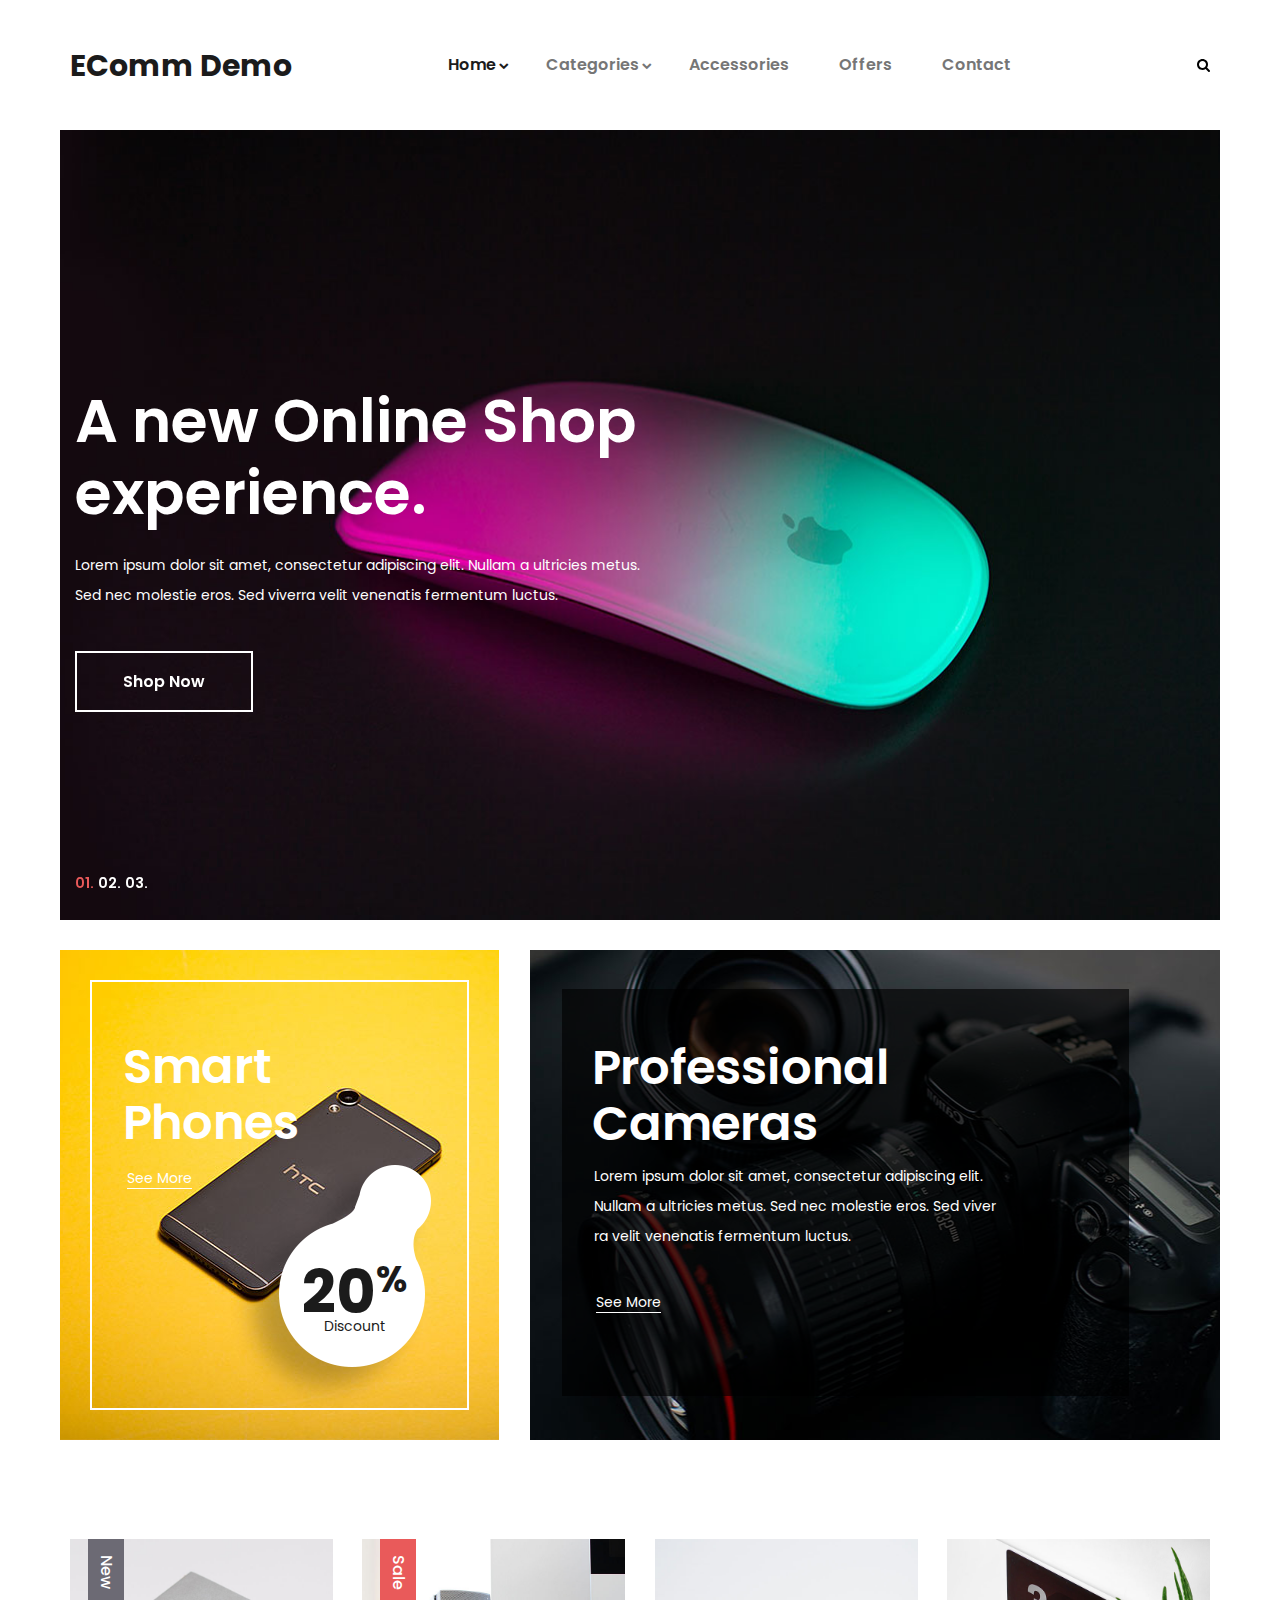
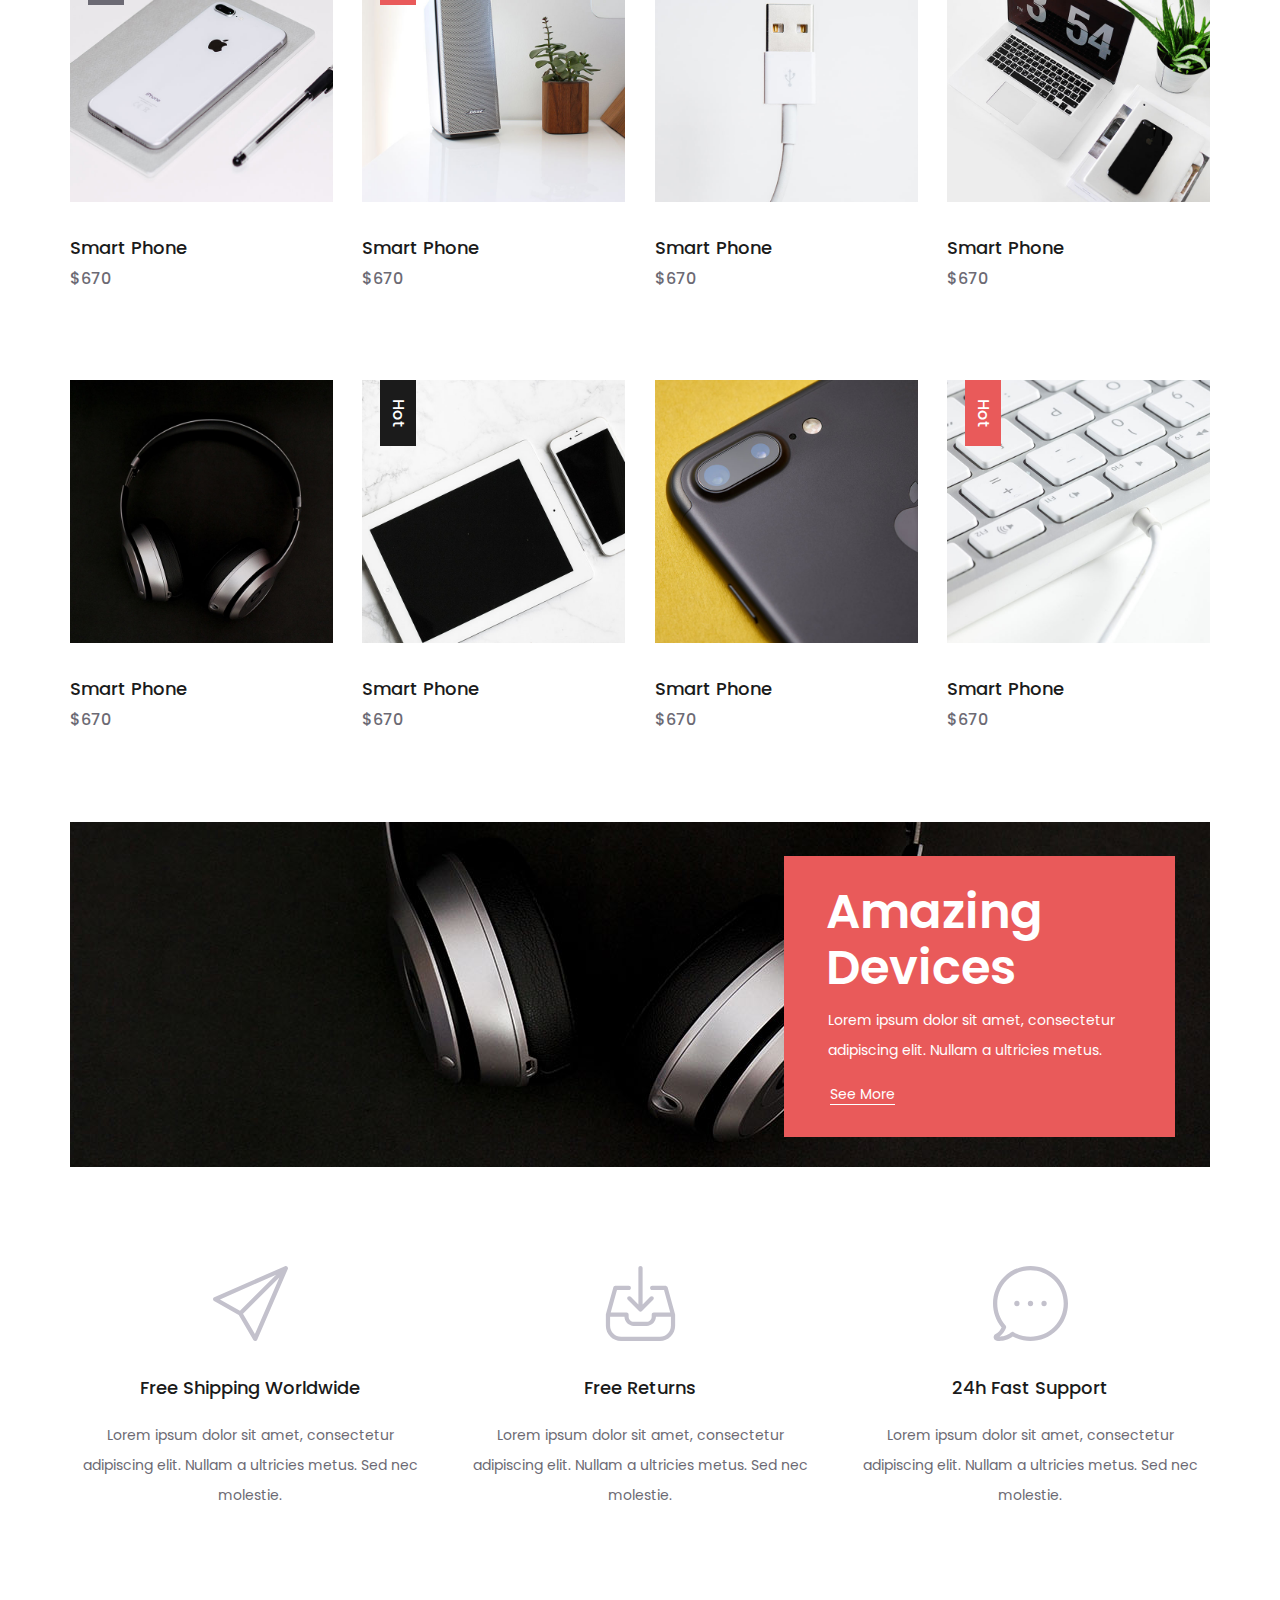
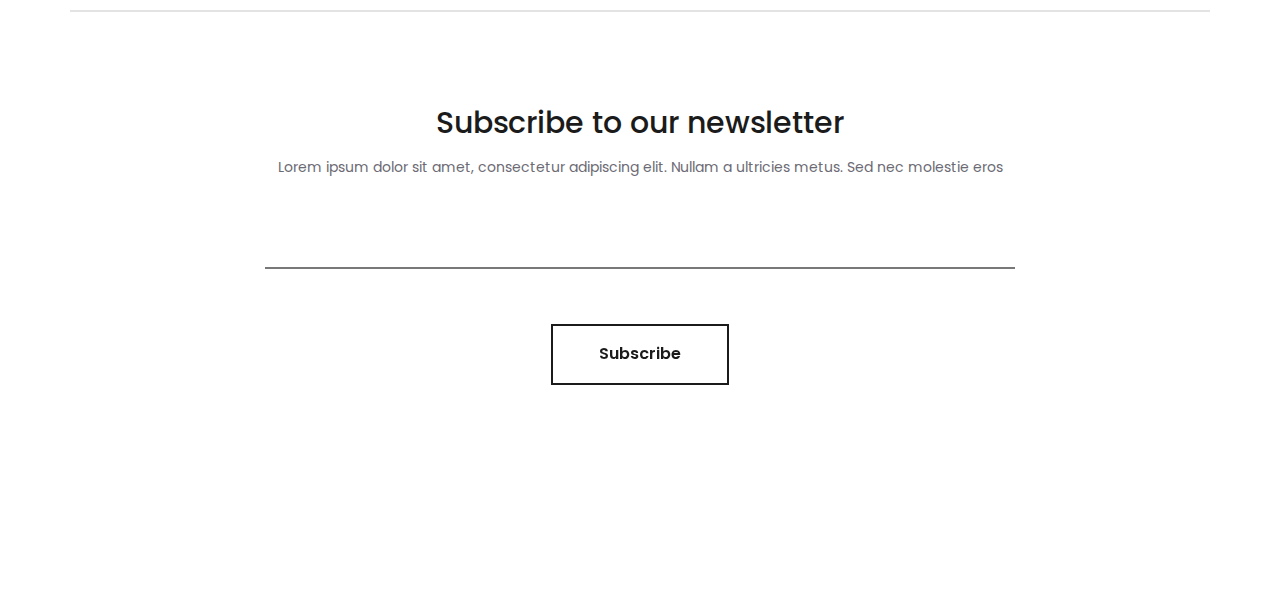
<file: index.html>
<!DOCTYPE html>
<html lang="en">
<head>
<title>Sublime</title>
<meta charset="utf-8">
<meta http-equiv="X-UA-Compatible" content="IE=edge">
<meta name="description" content="Sublime project">
<meta name="viewport" content="width=device-width, initial-scale=1">
<link rel="stylesheet" type="text/css" href="styles/bootstrap4/bootstrap.min.css">
<link href="plugins/font-awesome-4.7.0/css/font-awesome.min.css" rel="stylesheet" type="text/css">
<link rel="stylesheet" type="text/css" href="plugins/OwlCarousel2-2.2.1/owl.carousel.css">
<link rel="stylesheet" type="text/css" href="plugins/OwlCarousel2-2.2.1/owl.theme.default.css">
<link rel="stylesheet" type="text/css" href="plugins/OwlCarousel2-2.2.1/animate.css">
<link rel="stylesheet" type="text/css" href="styles/main_styles.css">
<link rel="stylesheet" type="text/css" href="styles/responsive.css">
</head>
<body>

<div class="super_container">

	<!-- Header -->

	<header class="header">
		<div class="header_container">
			<div class="container">
				<div class="row">
					<div class="col">
						<div class="header_content d-flex flex-row align-items-center justify-content-start">
							<div class="logo"><a href="#">EComm Demo</a></div>
							<nav class="main_nav">
								<ul>
									<li class="hassubs active">
										<a href="index.html">Home</a>
										<ul>
											<li><a href="categories.html">Categories</a></li>
											<li><a href="product.html">Product</a></li>
											<li><a href="cart.html">Cart</a></li>
											<li><a href="checkout.html">Check out</a></li>
											<li><a href="contact.html">Contact</a></li>
										</ul>
									</li>
									<li class="hassubs">
										<a href="categories.html">Categories</a>
										<ul>
											<li><a href="categories.html">Category</a></li>
											<li><a href="categories.html">Category</a></li>
											<li><a href="categories.html">Category</a></li>
											<li><a href="categories.html">Category</a></li>
											<li><a href="categories.html">Category</a></li>
										</ul>
									</li>
									<li><a href="#">Accessories</a></li>
									<li><a href="#">Offers</a></li>
									<li><a href="contact.html">Contact</a></li>
								</ul>
							</nav>
							<div class="header_extra ml-auto">
								<!-- <div class="shopping_cart">
									<a href="cart.html">
                    <i class="fa fa-shopping-cart" aria-hidden="true"></i>
										<div>Cart <span>(0)</span></div>
									</a>
								</div> -->
								<div class="search">
									<div class="search_icon">
										<svg version="1.1" id="Capa_1" xmlns="http://www.w3.org/2000/svg" xmlns:xlink="http://www.w3.org/1999/xlink" x="0px" y="0px"
										viewBox="0 0 475.084 475.084" style="enable-background:new 0 0 475.084 475.084;"
										 xml:space="preserve">
										<g>
											<path d="M464.524,412.846l-97.929-97.925c23.6-34.068,35.406-72.047,35.406-113.917c0-27.218-5.284-53.249-15.852-78.087
												c-10.561-24.842-24.838-46.254-42.825-64.241c-17.987-17.987-39.396-32.264-64.233-42.826
												C254.246,5.285,228.217,0.003,200.999,0.003c-27.216,0-53.247,5.282-78.085,15.847C98.072,26.412,76.66,40.689,58.673,58.676
												c-17.989,17.987-32.264,39.403-42.827,64.241C5.282,147.758,0,173.786,0,201.004c0,27.216,5.282,53.238,15.846,78.083
												c10.562,24.838,24.838,46.247,42.827,64.234c17.987,17.993,39.403,32.264,64.241,42.832c24.841,10.563,50.869,15.844,78.085,15.844
												c41.879,0,79.852-11.807,113.922-35.405l97.929,97.641c6.852,7.231,15.406,10.849,25.693,10.849
												c9.897,0,18.467-3.617,25.694-10.849c7.23-7.23,10.848-15.796,10.848-25.693C475.088,428.458,471.567,419.889,464.524,412.846z
												 M291.363,291.358c-25.029,25.033-55.148,37.549-90.364,37.549c-35.21,0-65.329-12.519-90.36-37.549
												c-25.031-25.029-37.546-55.144-37.546-90.36c0-35.21,12.518-65.334,37.546-90.36c25.026-25.032,55.15-37.546,90.36-37.546
												c35.212,0,65.331,12.519,90.364,37.546c25.033,25.026,37.548,55.15,37.548,90.36C328.911,236.214,316.392,266.329,291.363,291.358z
												"/>
										</g>
									</svg>
									</div>
								</div>
								<div class="hamburger"><i class="fa fa-bars" aria-hidden="true"></i></div>
							</div>
						</div>
					</div>
				</div>
			</div>
		</div>
		
		<!-- Search Panel -->
		<div class="search_panel trans_300">
			<div class="container">
				<div class="row">
					<div class="col">
						<div class="search_panel_content d-flex flex-row align-items-center justify-content-end">
							<form action="#">
								<input type="text" class="search_input" placeholder="Search" required="required">
							</form>
						</div>
					</div>
				</div>
			</div>
		</div>

		<!-- Social -->
		<div class="header_social">
			<ul>
				<li><a href="#"><i class="fa fa-pinterest" aria-hidden="true"></i></a></li>
				<li><a href="#"><i class="fa fa-instagram" aria-hidden="true"></i></a></li>
				<li><a href="#"><i class="fa fa-facebook" aria-hidden="true"></i></a></li>
				<li><a href="#"><i class="fa fa-twitter" aria-hidden="true"></i></a></li>
			</ul>
		</div>
	</header>

	<!-- Menu -->

	<div class="menu menu_mm trans_300">
		<div class="menu_container menu_mm">
			<div class="page_menu_content">
							
				<div class="page_menu_search menu_mm">
					<form action="#">
						<input type="search" required="required" class="page_menu_search_input menu_mm" placeholder="Search for products...">
					</form>
				</div>
				<ul class="page_menu_nav menu_mm">
					<li class="page_menu_item has-children menu_mm">
						<a href="index.html">Home<i class="fa fa-angle-down"></i></a>
						<ul class="page_menu_selection menu_mm">
							<li class="page_menu_item menu_mm"><a href="categories.html">Categories<i class="fa fa-angle-down"></i></a></li>
							<li class="page_menu_item menu_mm"><a href="product.html">Product<i class="fa fa-angle-down"></i></a></li>
							<li class="page_menu_item menu_mm"><a href="cart.html">Cart<i class="fa fa-angle-down"></i></a></li>
							<li class="page_menu_item menu_mm"><a href="checkout.html">Checkout<i class="fa fa-angle-down"></i></a></li>
							<li class="page_menu_item menu_mm"><a href="contact.html">Contact<i class="fa fa-angle-down"></i></a></li>
						</ul>
					</li>
					<li class="page_menu_item has-children menu_mm">
						<a href="categories.html">Categories<i class="fa fa-angle-down"></i></a>
						<ul class="page_menu_selection menu_mm">
							<li class="page_menu_item menu_mm"><a href="categories.html">Category<i class="fa fa-angle-down"></i></a></li>
							<li class="page_menu_item menu_mm"><a href="categories.html">Category<i class="fa fa-angle-down"></i></a></li>
							<li class="page_menu_item menu_mm"><a href="categories.html">Category<i class="fa fa-angle-down"></i></a></li>
							<li class="page_menu_item menu_mm"><a href="categories.html">Category<i class="fa fa-angle-down"></i></a></li>
						</ul>
					</li>
					<li class="page_menu_item menu_mm"><a href="index.html">Accessories<i class="fa fa-angle-down"></i></a></li>
					<li class="page_menu_item menu_mm"><a href="#">Offers<i class="fa fa-angle-down"></i></a></li>
					<li class="page_menu_item menu_mm"><a href="contact.html">Contact<i class="fa fa-angle-down"></i></a></li>
				</ul>
			</div>
		</div>

		<div class="menu_close"><i class="fa fa-times" aria-hidden="true"></i></div>

		<div class="menu_social">
			<ul>
				<li><a href="#"><i class="fa fa-pinterest" aria-hidden="true"></i></a></li>
				<li><a href="#"><i class="fa fa-instagram" aria-hidden="true"></i></a></li>
				<li><a href="#"><i class="fa fa-facebook" aria-hidden="true"></i></a></li>
				<li><a href="#"><i class="fa fa-twitter" aria-hidden="true"></i></a></li>
			</ul>
		</div>
	</div>
	
	<!-- Home -->

	<div class="home">
		<div class="home_slider_container">
			
			<!-- Home Slider -->
			<div class="owl-carousel owl-theme home_slider">
				
				<!-- Slider Item -->
				<div class="owl-item home_slider_item">
					<div class="home_slider_background" style="background-image:url(images/home_slider_1.jpg)"></div>
					<div class="home_slider_content_container">
						<div class="container">
							<div class="row">
								<div class="col">
									<div class="home_slider_content"  data-animation-in="fadeIn" data-animation-out="animate-out fadeOut">
										<div class="home_slider_title">A new Online Shop experience.</div>
										<div class="home_slider_subtitle">Lorem ipsum dolor sit amet, consectetur adipiscing elit. Nullam a ultricies metus. Sed nec molestie eros. Sed viverra velit venenatis fermentum luctus.</div>
										<div class="button button_light home_button"><a href="#">Shop Now</a></div>
									</div>
								</div>
							</div>
						</div>
					</div>
				</div>

				<!-- Slider Item -->
				<div class="owl-item home_slider_item">
					<div class="home_slider_background" style="background-image:url(images/home_slider_1.jpg)"></div>
					<div class="home_slider_content_container">
						<div class="container">
							<div class="row">
								<div class="col">
									<div class="home_slider_content"  data-animation-in="fadeIn" data-animation-out="animate-out fadeOut">
										<div class="home_slider_title">A new Online Shop experience.</div>
										<div class="home_slider_subtitle">Lorem ipsum dolor sit amet, consectetur adipiscing elit. Nullam a ultricies metus. Sed nec molestie eros. Sed viverra velit venenatis fermentum luctus.</div>
										<div class="button button_light home_button"><a href="#">Shop Now</a></div>
									</div>
								</div>
							</div>
						</div>
					</div>
				</div>

				<!-- Slider Item -->
				<div class="owl-item home_slider_item">
					<div class="home_slider_background" style="background-image:url(images/home_slider_1.jpg)"></div>
					<div class="home_slider_content_container">
						<div class="container">
							<div class="row">
								<div class="col">
									<div class="home_slider_content"  data-animation-in="fadeIn" data-animation-out="animate-out fadeOut">
										<div class="home_slider_title">A new Online Shop experience.</div>
										<div class="home_slider_subtitle">Lorem ipsum dolor sit amet, consectetur adipiscing elit. Nullam a ultricies metus. Sed nec molestie eros. Sed viverra velit venenatis fermentum luctus.</div>
										<div class="button button_light home_button"><a href="#">Shop Now</a></div>
									</div>
								</div>
							</div>
						</div>
					</div>
				</div>

			</div>

			<!-- Home Slider Dots -->
			
			<div class="home_slider_dots_container">
				<div class="container">
					<div class="row">
						<div class="col">
							<div class="home_slider_dots">
								<ul id="home_slider_custom_dots" class="home_slider_custom_dots">
									<li class="home_slider_custom_dot active">01.</li>
									<li class="home_slider_custom_dot">02.</li>
									<li class="home_slider_custom_dot">03.</li>
								</ul>
							</div>
						</div>
					</div>
				</div>	
			</div>

		</div>
	</div>

	<!-- Ads -->

	<div class="avds">
		<div class="avds_container d-flex flex-lg-row flex-column align-items-start justify-content-between">
			<div class="avds_small">
				<div class="avds_background" style="background-image:url(images/avds_small.jpg)"></div>
				<div class="avds_small_inner">
					<div class="avds_discount_container">
						<img src="images/discount.png" alt="">
						<div>
							<div class="avds_discount">
								<div>20<span>%</span></div>
								<div>Discount</div>
							</div>
						</div>
					</div>
					<div class="avds_small_content">
						<div class="avds_title">Smart Phones</div>
						<div class="avds_link"><a href="categories.html">See More</a></div>
					</div>
				</div>
			</div>
			<div class="avds_large">
				<div class="avds_background" style="background-image:url(images/avds_large.jpg)"></div>
				<div class="avds_large_container">
					<div class="avds_large_content">
						<div class="avds_title">Professional Cameras</div>
						<div class="avds_text">Lorem ipsum dolor sit amet, consectetur adipiscing elit. Nullam a ultricies metus. Sed nec molestie eros. Sed viver ra velit venenatis fermentum luctus.</div>
						<div class="avds_link avds_link_large"><a href="categories.html">See More</a></div>
					</div>
				</div>
			</div>
		</div>
	</div>

	<!-- Products -->

	<div class="products">
		<div class="container">
			<div class="row">
				<div class="col">
					
					<div class="product_grid">

						<!-- Product -->
						<div class="product">
							<div class="product_image"><img src="images/product_1.jpg" alt=""></div>
							<div class="product_extra product_new"><a href="categories.html">New</a></div>
							<div class="product_content">
								<div class="product_title"><a href="product.html">Smart Phone</a></div>
								<div class="product_price">$670</div>
							</div>
						</div>

						<!-- Product -->
						<div class="product">
							<div class="product_image"><img src="images/product_2.jpg" alt=""></div>
							<div class="product_extra product_sale"><a href="categories.html">Sale</a></div>
							<div class="product_content">
								<div class="product_title"><a href="product.html">Smart Phone</a></div>
								<div class="product_price">$670</div>
							</div>
						</div>

						<!-- Product -->
						<div class="product">
							<div class="product_image"><img src="images/product_3.jpg" alt=""></div>
							<div class="product_content">
								<div class="product_title"><a href="product.html">Smart Phone</a></div>
								<div class="product_price">$670</div>
							</div>
						</div>

						<!-- Product -->
						<div class="product">
							<div class="product_image"><img src="images/product_4.jpg" alt=""></div>
							<div class="product_content">
								<div class="product_title"><a href="product.html">Smart Phone</a></div>
								<div class="product_price">$670</div>
							</div>
						</div>

						<!-- Product -->
						<div class="product">
							<div class="product_image"><img src="images/product_5.jpg" alt=""></div>
							<div class="product_content">
								<div class="product_title"><a href="product.html">Smart Phone</a></div>
								<div class="product_price">$670</div>
							</div>
						</div>

						<!-- Product -->
						<div class="product">
							<div class="product_image"><img src="images/product_6.jpg" alt=""></div>
							<div class="product_extra product_hot"><a href="categories.html">Hot</a></div>
							<div class="product_content">
								<div class="product_title"><a href="product.html">Smart Phone</a></div>
								<div class="product_price">$670</div>
							</div>
						</div>

						<!-- Product -->
						<div class="product">
							<div class="product_image"><img src="images/product_7.jpg" alt=""></div>
							<div class="product_content">
								<div class="product_title"><a href="product.html">Smart Phone</a></div>
								<div class="product_price">$670</div>
							</div>
						</div>

						<!-- Product -->
						<div class="product">
							<div class="product_image"><img src="images/product_8.jpg" alt=""></div>
							<div class="product_extra product_sale"><a href="categories.html">Hot</a></div>
							<div class="product_content">
								<div class="product_title"><a href="product.html">Smart Phone</a></div>
								<div class="product_price">$670</div>
							</div>
						</div>

					</div>
						
				</div>
			</div>
		</div>
	</div>

	<!-- Ad -->

	<div class="avds_xl">
		<div class="container">
			<div class="row">
				<div class="col">
					<div class="avds_xl_container clearfix">
						<div class="avds_xl_background" style="background-image:url(images/avds_xl.jpg)"></div>
						<div class="avds_xl_content">
							<div class="avds_title">Amazing Devices</div>
							<div class="avds_text">Lorem ipsum dolor sit amet, consectetur adipiscing elit. Nullam a ultricies metus.</div>
							<div class="avds_link avds_xl_link"><a href="categories.html">See More</a></div>
						</div>
					</div>
				</div>
			</div>
		</div>
	</div>

	<!-- Icon Boxes -->

	<div class="icon_boxes">
		<div class="container">
			<div class="row icon_box_row">
				
				<!-- Icon Box -->
				<div class="col-lg-4 icon_box_col">
					<div class="icon_box">
						<div class="icon_box_image"><img src="images/icon_1.svg" alt=""></div>
						<div class="icon_box_title">Free Shipping Worldwide</div>
						<div class="icon_box_text">
							<p>Lorem ipsum dolor sit amet, consectetur adipiscing elit. Nullam a ultricies metus. Sed nec molestie.</p>
						</div>
					</div>
				</div>

				<!-- Icon Box -->
				<div class="col-lg-4 icon_box_col">
					<div class="icon_box">
						<div class="icon_box_image"><img src="images/icon_2.svg" alt=""></div>
						<div class="icon_box_title">Free Returns</div>
						<div class="icon_box_text">
							<p>Lorem ipsum dolor sit amet, consectetur adipiscing elit. Nullam a ultricies metus. Sed nec molestie.</p>
						</div>
					</div>
				</div>

				<!-- Icon Box -->
				<div class="col-lg-4 icon_box_col">
					<div class="icon_box">
						<div class="icon_box_image"><img src="images/icon_3.svg" alt=""></div>
						<div class="icon_box_title">24h Fast Support</div>
						<div class="icon_box_text">
							<p>Lorem ipsum dolor sit amet, consectetur adipiscing elit. Nullam a ultricies metus. Sed nec molestie.</p>
						</div>
					</div>
				</div>

			</div>
		</div>
	</div>

	<!-- Newsletter -->

	<div class="newsletter">
		<div class="container">
			<div class="row">
				<div class="col">
					<div class="newsletter_border"></div>
				</div>
			</div>
			<div class="row">
				<div class="col-lg-8 offset-lg-2">
					<div class="newsletter_content text-center">
						<div class="newsletter_title">Subscribe to our newsletter</div>
						<div class="newsletter_text"><p>Lorem ipsum dolor sit amet, consectetur adipiscing elit. Nullam a ultricies metus. Sed nec molestie eros</p></div>
						<div class="newsletter_form_container">
							<form action="#" id="newsletter_form" class="newsletter_form">
								<input type="email" class="newsletter_input" required="required">
								<button class="newsletter_button trans_200"><span>Subscribe</span></button>
							</form>
						</div>
					</div>
				</div>
			</div>
		</div>
	</div>

	<!-- Footer -->
	
	<div class="footer_overlay"></div>
	<footer class="footer">
		<div class="footer_background" style="background-image:url(images/footer.jpg)"></div>
		<div class="container">
			<div class="row">
				<div class="col">
					<div class="footer_content d-flex flex-lg-row flex-column align-items-center justify-content-lg-start justify-content-center">
						<div class="footer_logo"><a href="#">Sublime.</a></div>
						<div class="copyright ml-auto mr-auto"><!-- Link back to Colorlib can't be removed. Template is licensed under CC BY 3.0. -->
Copyright &copy;<script>document.write(new Date().getFullYear());</script> All rights reserved | This template is made with <i class="fa fa-heart-o" aria-hidden="true"></i> by <a href="https://colorlib.com" target="_blank">Colorlib</a>
<!-- Link back to Colorlib can't be removed. Template is licensed under CC BY 3.0. --></div>
						<div class="footer_social ml-lg-auto">
							<ul>
								<li><a href="#"><i class="fa fa-pinterest" aria-hidden="true"></i></a></li>
								<li><a href="#"><i class="fa fa-instagram" aria-hidden="true"></i></a></li>
								<li><a href="#"><i class="fa fa-facebook" aria-hidden="true"></i></a></li>
								<li><a href="#"><i class="fa fa-twitter" aria-hidden="true"></i></a></li>
							</ul>
						</div>
					</div>
				</div>
			</div>
		</div>
	</footer>
</div>

<script src="js/jquery-3.2.1.min.js"></script>
<script src="styles/bootstrap4/popper.js"></script>
<script src="styles/bootstrap4/bootstrap.min.js"></script>
<script src="plugins/greensock/TweenMax.min.js"></script>
<script src="plugins/greensock/TimelineMax.min.js"></script>
<script src="plugins/scrollmagic/ScrollMagic.min.js"></script>
<script src="plugins/greensock/animation.gsap.min.js"></script>
<script src="plugins/greensock/ScrollToPlugin.min.js"></script>
<script src="plugins/OwlCarousel2-2.2.1/owl.carousel.js"></script>
<script src="plugins/Isotope/isotope.pkgd.min.js"></script>
<script src="plugins/easing/easing.js"></script>
<script src="plugins/parallax-js-master/parallax.min.js"></script>
<script src="js/custom.js"></script>
</body>
</html>
</file>
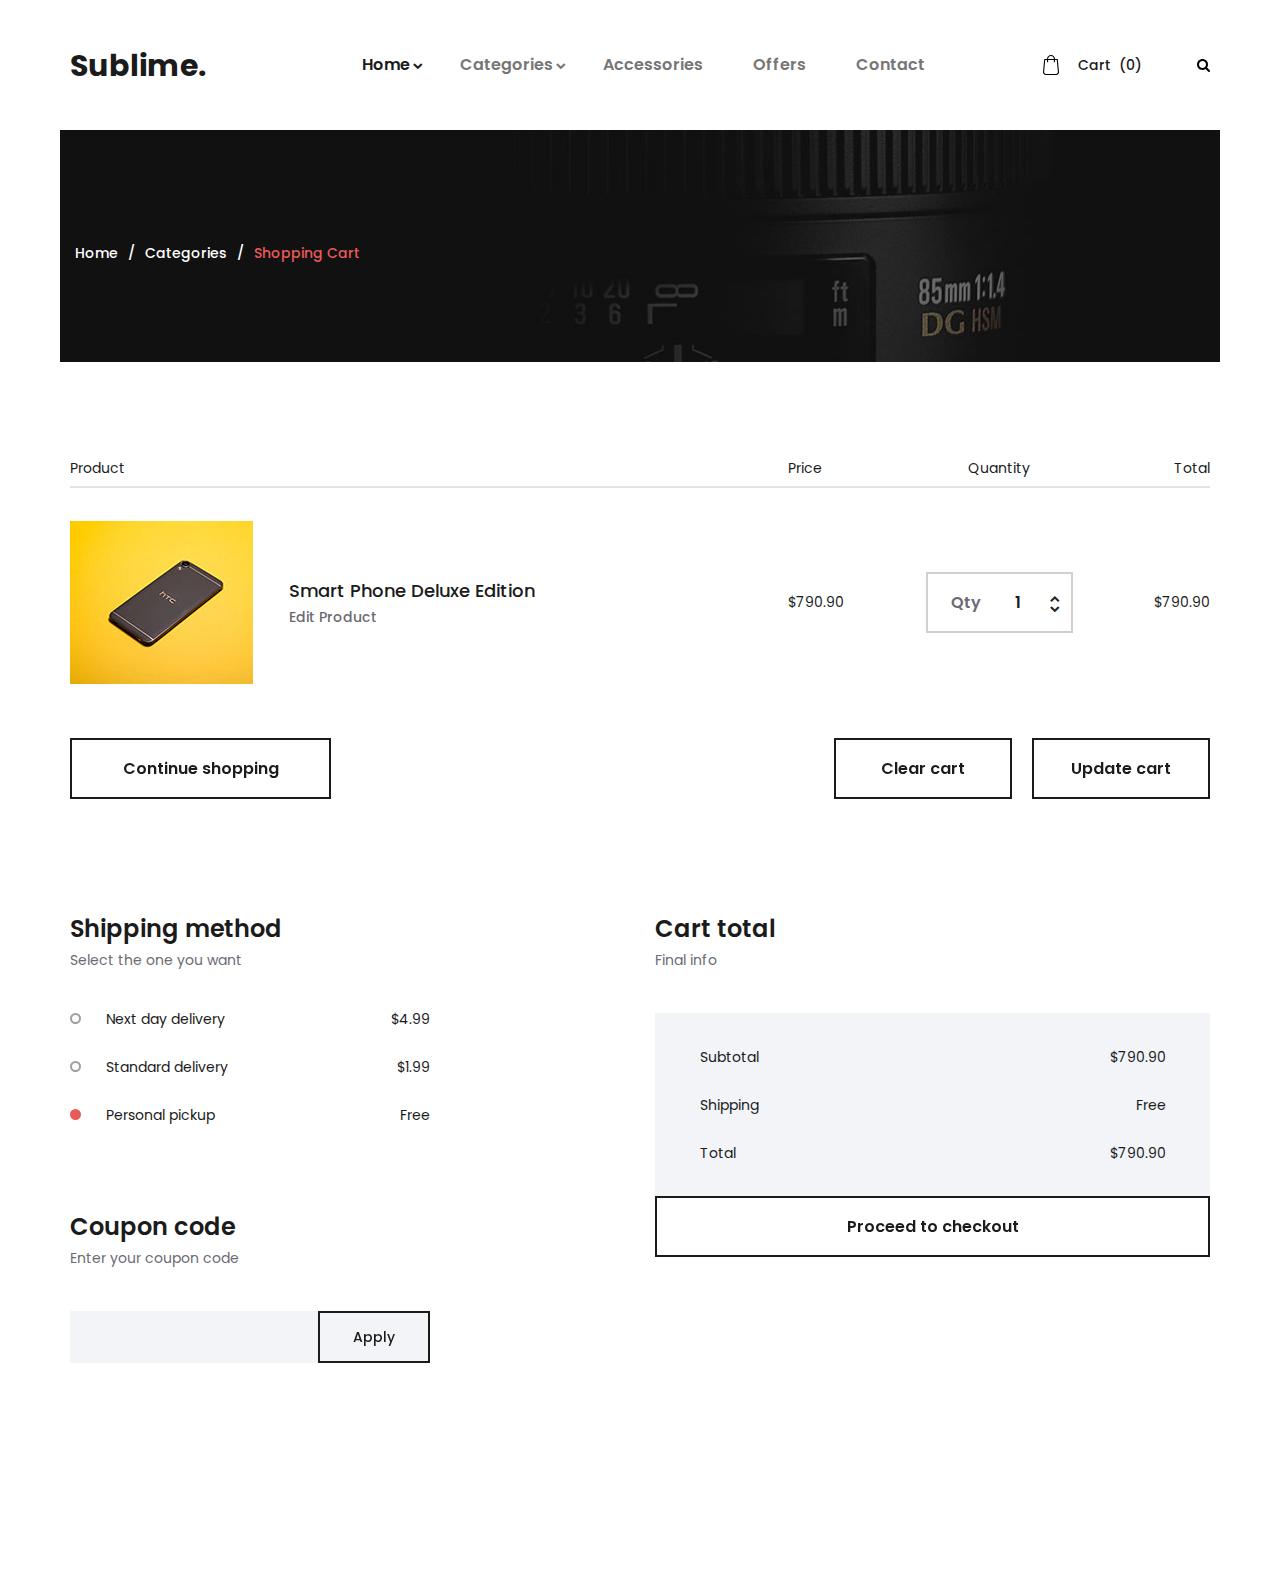
<file: cart.html>
<!DOCTYPE html>
<html lang="en">
<head>
<title>Cart</title>
<meta charset="utf-8">
<meta http-equiv="X-UA-Compatible" content="IE=edge">
<meta name="description" content="Sublime project">
<meta name="viewport" content="width=device-width, initial-scale=1">
<link rel="stylesheet" type="text/css" href="styles/bootstrap4/bootstrap.min.css">
<link href="plugins/font-awesome-4.7.0/css/font-awesome.min.css" rel="stylesheet" type="text/css">
<link rel="stylesheet" type="text/css" href="styles/cart.css">
<link rel="stylesheet" type="text/css" href="styles/cart_responsive.css">
</head>
<body>

<div class="super_container">

	<!-- Header -->

	<header class="header">
		<div class="header_container">
			<div class="container">
				<div class="row">
					<div class="col">
						<div class="header_content d-flex flex-row align-items-center justify-content-start">
							<div class="logo"><a href="#">Sublime.</a></div>
							<nav class="main_nav">
								<ul>
									<li class="hassubs active">
										<a href="index.html">Home</a>
										<ul>
											<li><a href="categories.html">Categories</a></li>
											<li><a href="product.html">Product</a></li>
											<li><a href="cart.html">Cart</a></li>
											<li><a href="checkout.html">Check out</a></li>
											<li><a href="contact.html">Contact</a></li>
										</ul>
									</li>
									<li class="hassubs">
										<a href="categories.html">Categories</a>
										<ul>
											<li><a href="categories.html">Category</a></li>
											<li><a href="categories.html">Category</a></li>
											<li><a href="categories.html">Category</a></li>
											<li><a href="categories.html">Category</a></li>
											<li><a href="categories.html">Category</a></li>
										</ul>
									</li>
									<li><a href="#">Accessories</a></li>
									<li><a href="#">Offers</a></li>
									<li><a href="contact.html">Contact</a></li>
								</ul>
							</nav>
							<div class="header_extra ml-auto">
								<div class="shopping_cart">
									<a href="cart.html">
										<svg version="1.1" xmlns="http://www.w3.org/2000/svg" xmlns:xlink="http://www.w3.org/1999/xlink" x="0px" y="0px"
												 viewBox="0 0 489 489" style="enable-background:new 0 0 489 489;" xml:space="preserve">
											<g>
												<path d="M440.1,422.7l-28-315.3c-0.6-7-6.5-12.3-13.4-12.3h-57.6C340.3,42.5,297.3,0,244.5,0s-95.8,42.5-96.6,95.1H90.3
													c-7,0-12.8,5.3-13.4,12.3l-28,315.3c0,0.4-0.1,0.8-0.1,1.2c0,35.9,32.9,65.1,73.4,65.1h244.6c40.5,0,73.4-29.2,73.4-65.1
													C440.2,423.5,440.2,423.1,440.1,422.7z M244.5,27c37.9,0,68.8,30.4,69.6,68.1H174.9C175.7,57.4,206.6,27,244.5,27z M366.8,462
													H122.2c-25.4,0-46-16.8-46.4-37.5l26.8-302.3h45.2v41c0,7.5,6,13.5,13.5,13.5s13.5-6,13.5-13.5v-41h139.3v41
													c0,7.5,6,13.5,13.5,13.5s13.5-6,13.5-13.5v-41h45.2l26.9,302.3C412.8,445.2,392.1,462,366.8,462z"/>
											</g>
										</svg>
										<div>Cart <span>(0)</span></div>
									</a>
								</div>
								<div class="search">
									<div class="search_icon">
										<svg version="1.1" id="Capa_1" xmlns="http://www.w3.org/2000/svg" xmlns:xlink="http://www.w3.org/1999/xlink" x="0px" y="0px"
										viewBox="0 0 475.084 475.084" style="enable-background:new 0 0 475.084 475.084;"
										 xml:space="preserve">
										<g>
											<path d="M464.524,412.846l-97.929-97.925c23.6-34.068,35.406-72.047,35.406-113.917c0-27.218-5.284-53.249-15.852-78.087
												c-10.561-24.842-24.838-46.254-42.825-64.241c-17.987-17.987-39.396-32.264-64.233-42.826
												C254.246,5.285,228.217,0.003,200.999,0.003c-27.216,0-53.247,5.282-78.085,15.847C98.072,26.412,76.66,40.689,58.673,58.676
												c-17.989,17.987-32.264,39.403-42.827,64.241C5.282,147.758,0,173.786,0,201.004c0,27.216,5.282,53.238,15.846,78.083
												c10.562,24.838,24.838,46.247,42.827,64.234c17.987,17.993,39.403,32.264,64.241,42.832c24.841,10.563,50.869,15.844,78.085,15.844
												c41.879,0,79.852-11.807,113.922-35.405l97.929,97.641c6.852,7.231,15.406,10.849,25.693,10.849
												c9.897,0,18.467-3.617,25.694-10.849c7.23-7.23,10.848-15.796,10.848-25.693C475.088,428.458,471.567,419.889,464.524,412.846z
												 M291.363,291.358c-25.029,25.033-55.148,37.549-90.364,37.549c-35.21,0-65.329-12.519-90.36-37.549
												c-25.031-25.029-37.546-55.144-37.546-90.36c0-35.21,12.518-65.334,37.546-90.36c25.026-25.032,55.15-37.546,90.36-37.546
												c35.212,0,65.331,12.519,90.364,37.546c25.033,25.026,37.548,55.15,37.548,90.36C328.911,236.214,316.392,266.329,291.363,291.358z
												"/>
										</g>
									</svg>
									</div>
								</div>
								<div class="hamburger"><i class="fa fa-bars" aria-hidden="true"></i></div>
							</div>
						</div>
					</div>
				</div>
			</div>
		</div>
		
		<!-- Search Panel -->
		<div class="search_panel trans_300">
			<div class="container">
				<div class="row">
					<div class="col">
						<div class="search_panel_content d-flex flex-row align-items-center justify-content-end">
							<form action="#">
								<input type="text" class="search_input" placeholder="Search" required="required">
							</form>
						</div>
					</div>
				</div>
			</div>
		</div>

		<!-- Social -->
		<div class="header_social">
			<ul>
				<li><a href="#"><i class="fa fa-pinterest" aria-hidden="true"></i></a></li>
				<li><a href="#"><i class="fa fa-instagram" aria-hidden="true"></i></a></li>
				<li><a href="#"><i class="fa fa-facebook" aria-hidden="true"></i></a></li>
				<li><a href="#"><i class="fa fa-twitter" aria-hidden="true"></i></a></li>
			</ul>
		</div>
	</header>

	<!-- Menu -->

	<div class="menu menu_mm trans_300">
		<div class="menu_container menu_mm">
			<div class="page_menu_content">
							
				<div class="page_menu_search menu_mm">
					<form action="#">
						<input type="search" required="required" class="page_menu_search_input menu_mm" placeholder="Search for products...">
					</form>
				</div>
				<ul class="page_menu_nav menu_mm">
					<li class="page_menu_item has-children menu_mm">
						<a href="index.html">Home<i class="fa fa-angle-down"></i></a>
						<ul class="page_menu_selection menu_mm">
							<li class="page_menu_item menu_mm"><a href="categories.html">Categories<i class="fa fa-angle-down"></i></a></li>
							<li class="page_menu_item menu_mm"><a href="product.html">Product<i class="fa fa-angle-down"></i></a></li>
							<li class="page_menu_item menu_mm"><a href="cart.html">Cart<i class="fa fa-angle-down"></i></a></li>
							<li class="page_menu_item menu_mm"><a href="checkout.html">Checkout<i class="fa fa-angle-down"></i></a></li>
							<li class="page_menu_item menu_mm"><a href="contact.html">Contact<i class="fa fa-angle-down"></i></a></li>
						</ul>
					</li>
					<li class="page_menu_item has-children menu_mm">
						<a href="categories.html">Categories<i class="fa fa-angle-down"></i></a>
						<ul class="page_menu_selection menu_mm">
							<li class="page_menu_item menu_mm"><a href="categories.html">Category<i class="fa fa-angle-down"></i></a></li>
							<li class="page_menu_item menu_mm"><a href="categories.html">Category<i class="fa fa-angle-down"></i></a></li>
							<li class="page_menu_item menu_mm"><a href="categories.html">Category<i class="fa fa-angle-down"></i></a></li>
							<li class="page_menu_item menu_mm"><a href="categories.html">Category<i class="fa fa-angle-down"></i></a></li>
						</ul>
					</li>
					<li class="page_menu_item menu_mm"><a href="index.html">Accessories<i class="fa fa-angle-down"></i></a></li>
					<li class="page_menu_item menu_mm"><a href="#">Offers<i class="fa fa-angle-down"></i></a></li>
					<li class="page_menu_item menu_mm"><a href="contact.html">Contact<i class="fa fa-angle-down"></i></a></li>
				</ul>
			</div>
		</div>

		<div class="menu_close"><i class="fa fa-times" aria-hidden="true"></i></div>

		<div class="menu_social">
			<ul>
				<li><a href="#"><i class="fa fa-pinterest" aria-hidden="true"></i></a></li>
				<li><a href="#"><i class="fa fa-instagram" aria-hidden="true"></i></a></li>
				<li><a href="#"><i class="fa fa-facebook" aria-hidden="true"></i></a></li>
				<li><a href="#"><i class="fa fa-twitter" aria-hidden="true"></i></a></li>
			</ul>
		</div>
	</div>
	
	<!-- Home -->

	<div class="home">
		<div class="home_container">
			<div class="home_background" style="background-image:url(images/cart.jpg)"></div>
			<div class="home_content_container">
				<div class="container">
					<div class="row">
						<div class="col">
							<div class="home_content">
								<div class="breadcrumbs">
									<ul>
										<li><a href="index.html">Home</a></li>
										<li><a href="categories.html">Categories</a></li>
										<li>Shopping Cart</li>
									</ul>
								</div>
							</div>
						</div>
					</div>
				</div>
			</div>
		</div>
	</div>

	<!-- Cart Info -->

	<div class="cart_info">
		<div class="container">
			<div class="row">
				<div class="col">
					<!-- Column Titles -->
					<div class="cart_info_columns clearfix">
						<div class="cart_info_col cart_info_col_product">Product</div>
						<div class="cart_info_col cart_info_col_price">Price</div>
						<div class="cart_info_col cart_info_col_quantity">Quantity</div>
						<div class="cart_info_col cart_info_col_total">Total</div>
					</div>
				</div>
			</div>
			<div class="row cart_items_row">
				<div class="col">

					<!-- Cart Item -->
					<div class="cart_item d-flex flex-lg-row flex-column align-items-lg-center align-items-start justify-content-start">
						<!-- Name -->
						<div class="cart_item_product d-flex flex-row align-items-center justify-content-start">
							<div class="cart_item_image">
								<div><img src="images/cart_1.jpg" alt=""></div>
							</div>
							<div class="cart_item_name_container">
								<div class="cart_item_name"><a href="#">Smart Phone Deluxe Edition</a></div>
								<div class="cart_item_edit"><a href="#">Edit Product</a></div>
							</div>
						</div>
						<!-- Price -->
						<div class="cart_item_price">$790.90</div>
						<!-- Quantity -->
						<div class="cart_item_quantity">
							<div class="product_quantity_container">
								<div class="product_quantity clearfix">
									<span>Qty</span>
									<input id="quantity_input" type="text" pattern="[0-9]*" value="1">
									<div class="quantity_buttons">
										<div id="quantity_inc_button" class="quantity_inc quantity_control"><i class="fa fa-chevron-up" aria-hidden="true"></i></div>
										<div id="quantity_dec_button" class="quantity_dec quantity_control"><i class="fa fa-chevron-down" aria-hidden="true"></i></div>
									</div>
								</div>
							</div>
						</div>
						<!-- Total -->
						<div class="cart_item_total">$790.90</div>
					</div>

				</div>
			</div>
			<div class="row row_cart_buttons">
				<div class="col">
					<div class="cart_buttons d-flex flex-lg-row flex-column align-items-start justify-content-start">
						<div class="button continue_shopping_button"><a href="#">Continue shopping</a></div>
						<div class="cart_buttons_right ml-lg-auto">
							<div class="button clear_cart_button"><a href="#">Clear cart</a></div>
							<div class="button update_cart_button"><a href="#">Update cart</a></div>
						</div>
					</div>
				</div>
			</div>
			<div class="row row_extra">
				<div class="col-lg-4">
					
					<!-- Delivery -->
					<div class="delivery">
						<div class="section_title">Shipping method</div>
						<div class="section_subtitle">Select the one you want</div>
						<div class="delivery_options">
							<label class="delivery_option clearfix">Next day delivery
								<input type="radio" name="radio">
								<span class="checkmark"></span>
								<span class="delivery_price">$4.99</span>
							</label>
							<label class="delivery_option clearfix">Standard delivery
								<input type="radio" name="radio">
								<span class="checkmark"></span>
								<span class="delivery_price">$1.99</span>
							</label>
							<label class="delivery_option clearfix">Personal pickup
								<input type="radio" checked="checked" name="radio">
								<span class="checkmark"></span>
								<span class="delivery_price">Free</span>
							</label>
						</div>
					</div>

					<!-- Coupon Code -->
					<div class="coupon">
						<div class="section_title">Coupon code</div>
						<div class="section_subtitle">Enter your coupon code</div>
						<div class="coupon_form_container">
							<form action="#" id="coupon_form" class="coupon_form">
								<input type="text" class="coupon_input" required="required">
								<button class="button coupon_button"><span>Apply</span></button>
							</form>
						</div>
					</div>
				</div>

				<div class="col-lg-6 offset-lg-2">
					<div class="cart_total">
						<div class="section_title">Cart total</div>
						<div class="section_subtitle">Final info</div>
						<div class="cart_total_container">
							<ul>
								<li class="d-flex flex-row align-items-center justify-content-start">
									<div class="cart_total_title">Subtotal</div>
									<div class="cart_total_value ml-auto">$790.90</div>
								</li>
								<li class="d-flex flex-row align-items-center justify-content-start">
									<div class="cart_total_title">Shipping</div>
									<div class="cart_total_value ml-auto">Free</div>
								</li>
								<li class="d-flex flex-row align-items-center justify-content-start">
									<div class="cart_total_title">Total</div>
									<div class="cart_total_value ml-auto">$790.90</div>
								</li>
							</ul>
						</div>
						<div class="button checkout_button"><a href="#">Proceed to checkout</a></div>
					</div>
				</div>
			</div>
		</div>		
	</div>

	<!-- Footer -->
	
	<div class="footer_overlay"></div>
	<footer class="footer">
		<div class="footer_background" style="background-image:url(images/footer.jpg)"></div>
		<div class="container">
			<div class="row">
				<div class="col">
					<div class="footer_content d-flex flex-lg-row flex-column align-items-center justify-content-lg-start justify-content-center">
						<div class="footer_logo"><a href="#">Sublime.</a></div>
						<div class="copyright ml-auto mr-auto"><!-- Link back to Colorlib can't be removed. Template is licensed under CC BY 3.0. -->
Copyright &copy;<script>document.write(new Date().getFullYear());</script> All rights reserved | This template is made with <i class="fa fa-heart-o" aria-hidden="true"></i> by <a href="https://colorlib.com" target="_blank">Colorlib</a>
<!-- Link back to Colorlib can't be removed. Template is licensed under CC BY 3.0. --></div>
						<div class="footer_social ml-lg-auto">
							<ul>
								<li><a href="#"><i class="fa fa-pinterest" aria-hidden="true"></i></a></li>
								<li><a href="#"><i class="fa fa-instagram" aria-hidden="true"></i></a></li>
								<li><a href="#"><i class="fa fa-facebook" aria-hidden="true"></i></a></li>
								<li><a href="#"><i class="fa fa-twitter" aria-hidden="true"></i></a></li>
							</ul>
						</div>
					</div>
				</div>
			</div>
		</div>
	</footer>
</div>

<script src="js/jquery-3.2.1.min.js"></script>
<script src="styles/bootstrap4/popper.js"></script>
<script src="styles/bootstrap4/bootstrap.min.js"></script>
<script src="plugins/greensock/TweenMax.min.js"></script>
<script src="plugins/greensock/TimelineMax.min.js"></script>
<script src="plugins/scrollmagic/ScrollMagic.min.js"></script>
<script src="plugins/greensock/animation.gsap.min.js"></script>
<script src="plugins/greensock/ScrollToPlugin.min.js"></script>
<script src="plugins/easing/easing.js"></script>
<script src="plugins/parallax-js-master/parallax.min.js"></script>
<script src="js/cart.js"></script>
</body>
</html>
</file>
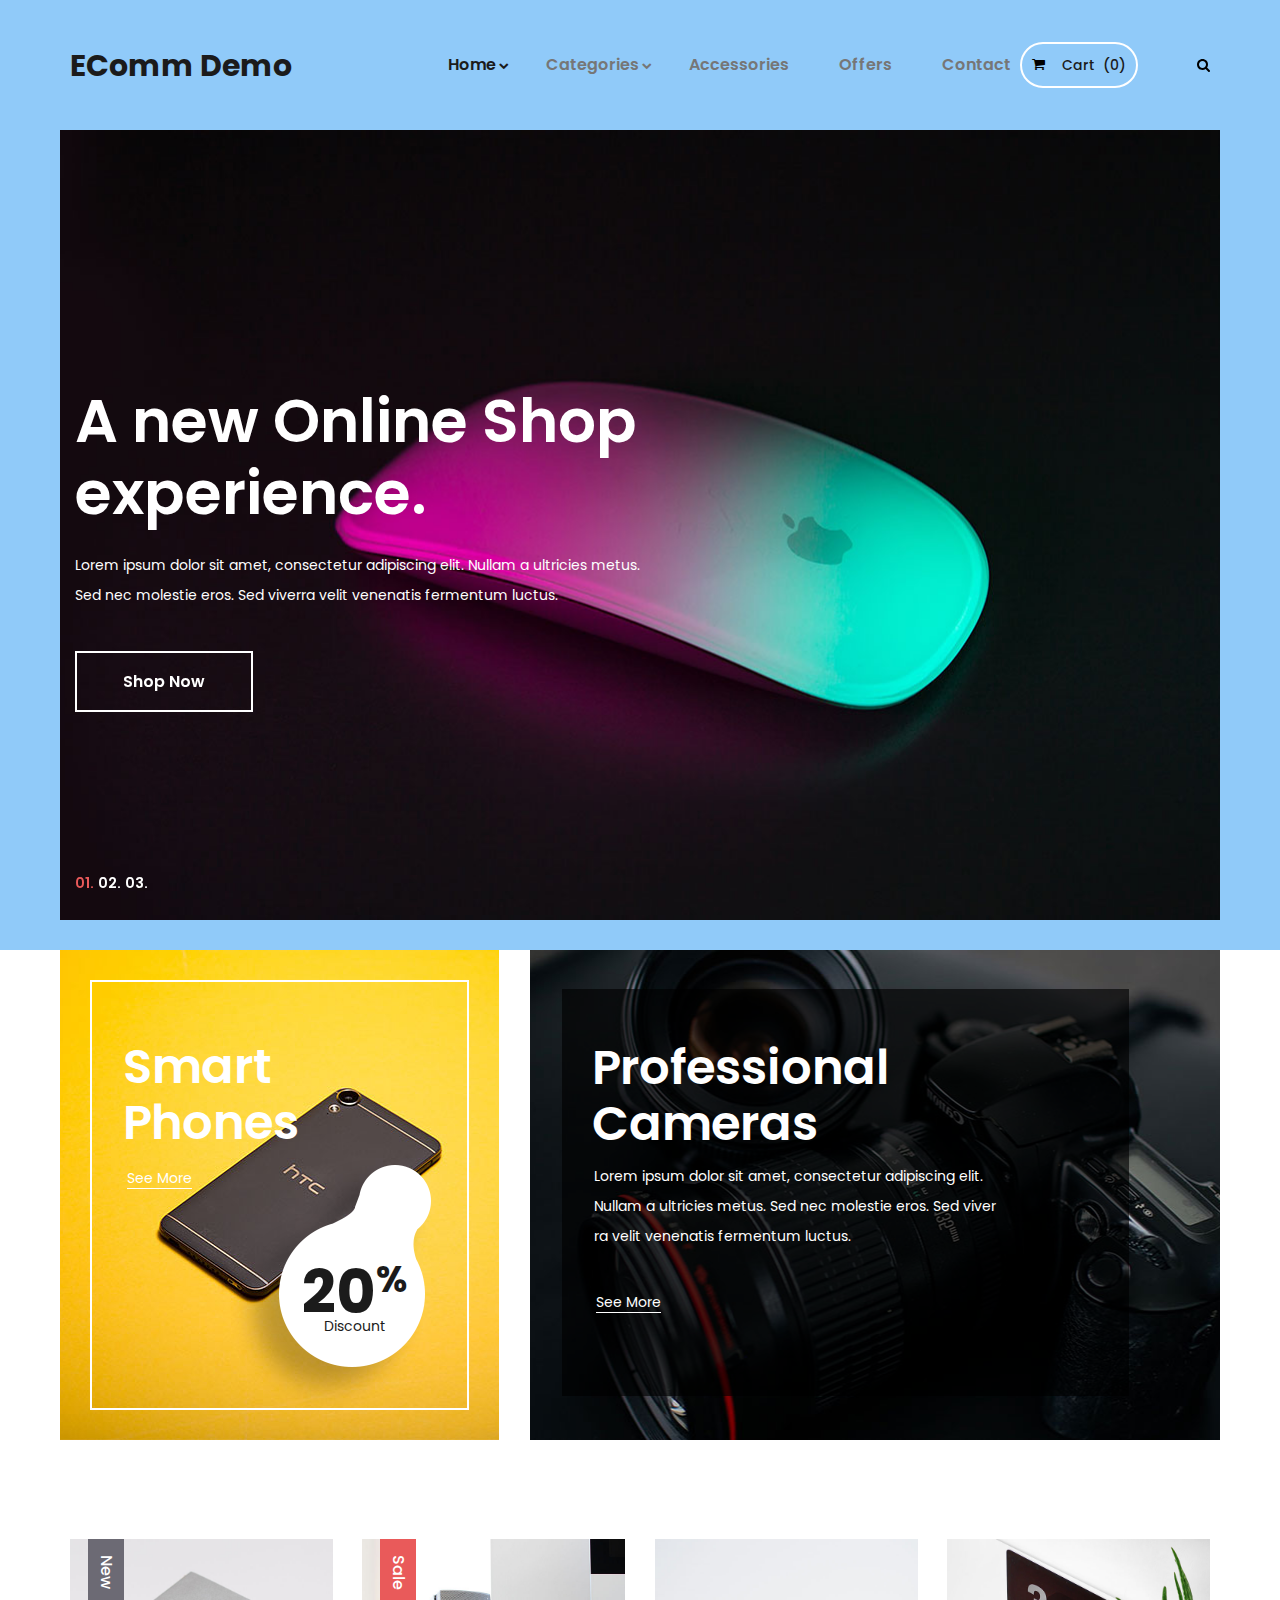
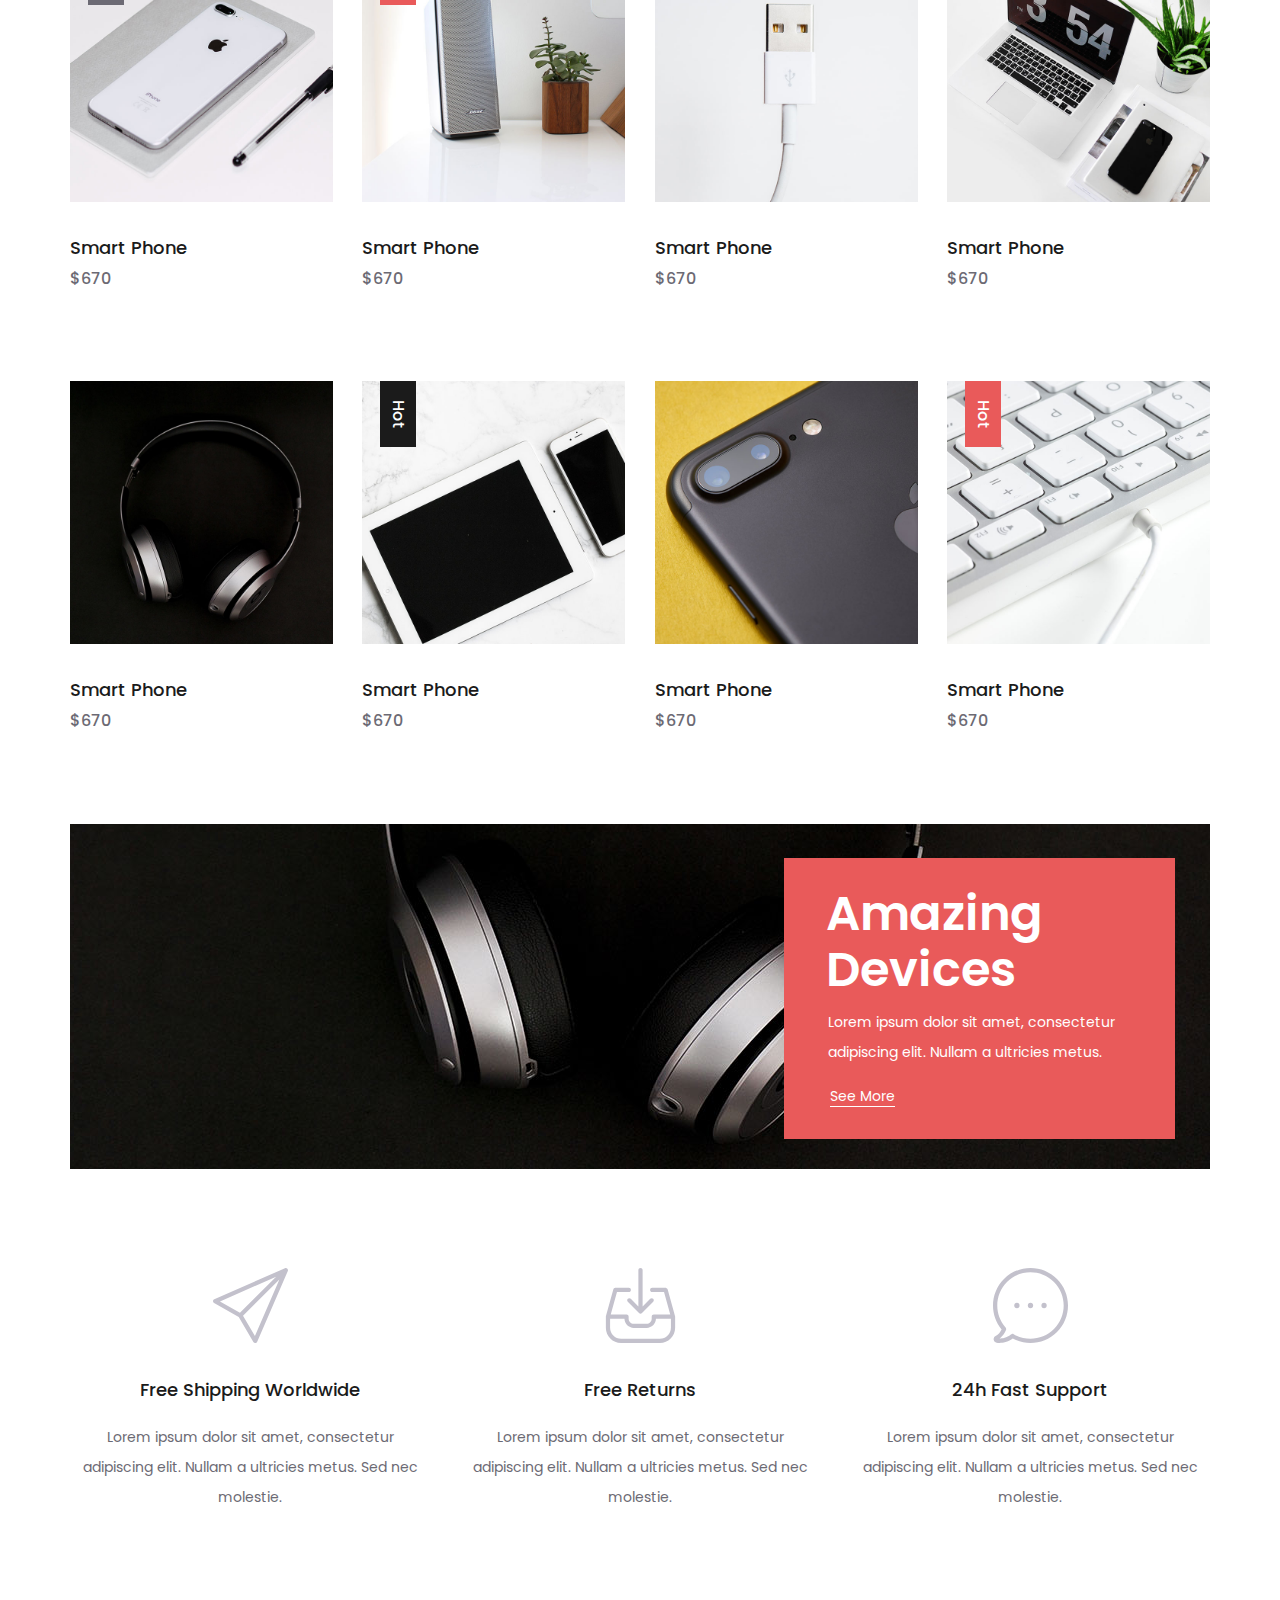
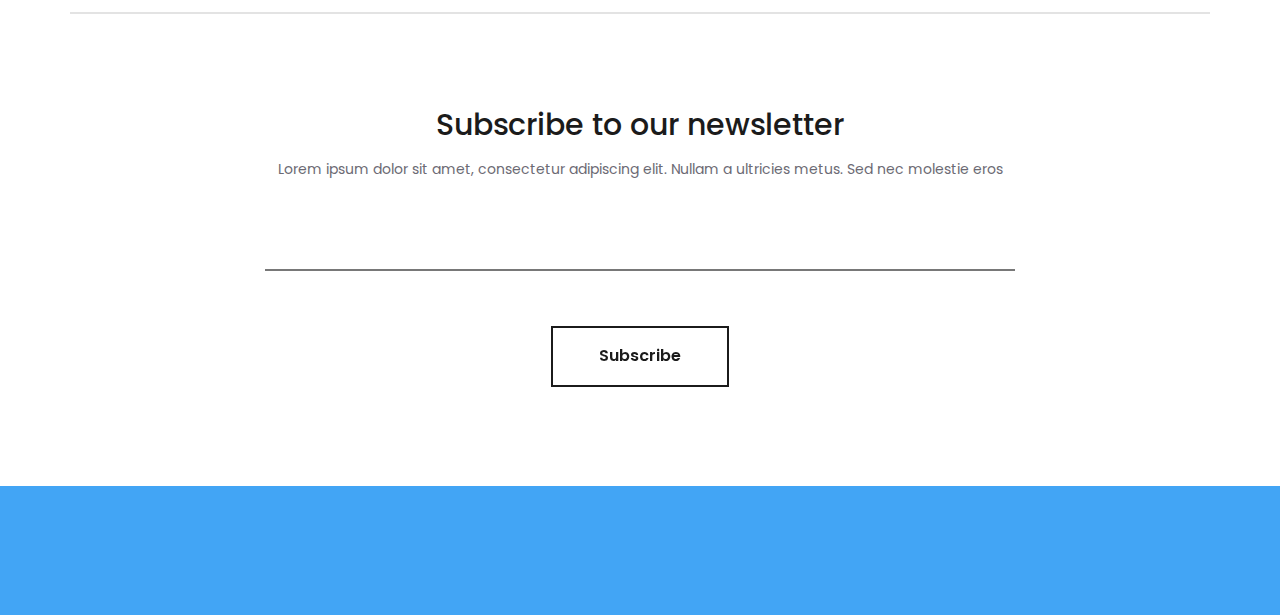
<file: index2.html>
<!DOCTYPE html>
<html lang="en">
<head>
<title>Sublime</title>
<meta charset="utf-8">
<meta http-equiv="X-UA-Compatible" content="IE=edge">
<meta name="description" content="Sublime project">
<meta name="viewport" content="width=device-width, initial-scale=1">
<link rel="stylesheet" type="text/css" href="styles/bootstrap4/bootstrap.min.css">
<link href="plugins/font-awesome-4.7.0/css/font-awesome.min.css" rel="stylesheet" type="text/css">
<link rel="stylesheet" type="text/css" href="plugins/OwlCarousel2-2.2.1/owl.carousel.css">
<link rel="stylesheet" type="text/css" href="plugins/OwlCarousel2-2.2.1/owl.theme.default.css">
<link rel="stylesheet" type="text/css" href="plugins/OwlCarousel2-2.2.1/animate.css">
<link rel="stylesheet" type="text/css" href="styles/main_styles.css">
<link rel="stylesheet" type="text/css" href="styles/responsive.css">
</head>
<body style="background-color:#42A5F5">

<div class="super_container" >

	<!-- Header -->

	<header class="header">
		<div class="header_container header_container_light">
			<div class="container">
				<div class="row">
					<div class="col">
						<div class="header_content d-flex flex-row align-items-center justify-content-start">
							<div class="logo"><a href="#">EComm Demo</a></div>
							<nav class="main_nav">
								<ul>
									<li class="hassubs active">
										<a href="index.html">Home</a>
										<ul>
											<li><a href="categories.html">Categories</a></li>
											<li><a href="product.html">Product</a></li>
											<li><a href="cart.html">Cart</a></li>
											<li><a href="checkout.html">Check out</a></li>
											<li><a href="contact.html">Contact</a></li>
										</ul>
									</li>
									<li class="hassubs">
										<a href="categories.html">Categories</a>
										<ul>
											<li><a href="categories.html">Category</a></li>
											<li><a href="categories.html">Category</a></li>
											<li><a href="categories.html">Category</a></li>
											<li><a href="categories.html">Category</a></li>
											<li><a href="categories.html">Category</a></li>
										</ul>
									</li>
									<li><a href="#">Accessories</a></li>
									<li><a href="#">Offers</a></li>
									<li><a href="contact.html">Contact</a></li>
								</ul>
							</nav>
							<div class="header_extra ml-auto">
								<div class="shopping_cart cart">
									<a href="cart.html">
                    <i class="fa fa-shopping-cart" aria-hidden="true"></i>
										<div>Cart <span>(0)</span></div>
									</a>
								</div>
								<div class="search">
									<div class="search_icon">
										<svg version="1.1" id="Capa_1" xmlns="http://www.w3.org/2000/svg" xmlns:xlink="http://www.w3.org/1999/xlink" x="0px" y="0px"
										viewBox="0 0 475.084 475.084" style="enable-background:new 0 0 475.084 475.084;"
										 xml:space="preserve">
										<g>
											<path d="M464.524,412.846l-97.929-97.925c23.6-34.068,35.406-72.047,35.406-113.917c0-27.218-5.284-53.249-15.852-78.087
												c-10.561-24.842-24.838-46.254-42.825-64.241c-17.987-17.987-39.396-32.264-64.233-42.826
												C254.246,5.285,228.217,0.003,200.999,0.003c-27.216,0-53.247,5.282-78.085,15.847C98.072,26.412,76.66,40.689,58.673,58.676
												c-17.989,17.987-32.264,39.403-42.827,64.241C5.282,147.758,0,173.786,0,201.004c0,27.216,5.282,53.238,15.846,78.083
												c10.562,24.838,24.838,46.247,42.827,64.234c17.987,17.993,39.403,32.264,64.241,42.832c24.841,10.563,50.869,15.844,78.085,15.844
												c41.879,0,79.852-11.807,113.922-35.405l97.929,97.641c6.852,7.231,15.406,10.849,25.693,10.849
												c9.897,0,18.467-3.617,25.694-10.849c7.23-7.23,10.848-15.796,10.848-25.693C475.088,428.458,471.567,419.889,464.524,412.846z
												 M291.363,291.358c-25.029,25.033-55.148,37.549-90.364,37.549c-35.21,0-65.329-12.519-90.36-37.549
												c-25.031-25.029-37.546-55.144-37.546-90.36c0-35.21,12.518-65.334,37.546-90.36c25.026-25.032,55.15-37.546,90.36-37.546
												c35.212,0,65.331,12.519,90.364,37.546c25.033,25.026,37.548,55.15,37.548,90.36C328.911,236.214,316.392,266.329,291.363,291.358z
												"/>
										</g>
									</svg>
									</div>
								</div>
								<div class="hamburger"><i class="fa fa-bars" aria-hidden="true"></i></div>
							</div>
						</div>
					</div>
				</div>
			</div>
		</div>
		
		<!-- Search Panel -->
		<div class="search_panel trans_300">
			<div class="container">
				<div class="row">
					<div class="col">
						<div class="search_panel_content d-flex flex-row align-items-center justify-content-end">
							<form action="#">
								<input type="text" class="search_input" placeholder="Search" required="required">
							</form>
						</div>
					</div>
				</div>
			</div>
		</div>

		<!-- Social -->
		<div class="header_social">
			<ul>
				<li><a href="#"><i class="fa fa-pinterest" aria-hidden="true"></i></a></li>
				<li><a href="#"><i class="fa fa-instagram" aria-hidden="true"></i></a></li>
				<li><a href="#"><i class="fa fa-facebook" aria-hidden="true"></i></a></li>
				<li><a href="#"><i class="fa fa-twitter" aria-hidden="true"></i></a></li>
			</ul>
		</div>
	</header>

	<!-- Menu -->

	<div class="menu menu_mm trans_300">
		<div class="menu_container menu_mm">
			<div class="page_menu_content">
							
				<div class="page_menu_search menu_mm">
					<form action="#">
						<input type="search" required="required" class="page_menu_search_input menu_mm" placeholder="Search for products...">
					</form>
				</div>
				<ul class="page_menu_nav menu_mm">
					<li class="page_menu_item has-children menu_mm">
						<a href="index.html">Home<i class="fa fa-angle-down"></i></a>
						<ul class="page_menu_selection menu_mm">
							<li class="page_menu_item menu_mm"><a href="categories.html">Categories<i class="fa fa-angle-down"></i></a></li>
							<li class="page_menu_item menu_mm"><a href="product.html">Product<i class="fa fa-angle-down"></i></a></li>
							<li class="page_menu_item menu_mm"><a href="cart.html">Cart<i class="fa fa-angle-down"></i></a></li>
							<li class="page_menu_item menu_mm"><a href="checkout.html">Checkout<i class="fa fa-angle-down"></i></a></li>
							<li class="page_menu_item menu_mm"><a href="contact.html">Contact<i class="fa fa-angle-down"></i></a></li>
						</ul>
					</li>
					<li class="page_menu_item has-children menu_mm">
						<a href="categories.html">Categories<i class="fa fa-angle-down"></i></a>
						<ul class="page_menu_selection menu_mm">
							<li class="page_menu_item menu_mm"><a href="categories.html">Category<i class="fa fa-angle-down"></i></a></li>
							<li class="page_menu_item menu_mm"><a href="categories.html">Category<i class="fa fa-angle-down"></i></a></li>
							<li class="page_menu_item menu_mm"><a href="categories.html">Category<i class="fa fa-angle-down"></i></a></li>
							<li class="page_menu_item menu_mm"><a href="categories.html">Category<i class="fa fa-angle-down"></i></a></li>
						</ul>
					</li>
					<li class="page_menu_item menu_mm"><a href="index.html">Accessories<i class="fa fa-angle-down"></i></a></li>
					<li class="page_menu_item menu_mm"><a href="#">Offers<i class="fa fa-angle-down"></i></a></li>
					<li class="page_menu_item menu_mm"><a href="contact.html">Contact<i class="fa fa-angle-down"></i></a></li>
				</ul>
			</div>
		</div>

		<div class="menu_close"><i class="fa fa-times" aria-hidden="true"></i></div>

		<div class="menu_social">
			<ul>
				<li><a href="#"><i class="fa fa-pinterest" aria-hidden="true"></i></a></li>
				<li><a href="#"><i class="fa fa-instagram" aria-hidden="true"></i></a></li>
				<li><a href="#"><i class="fa fa-facebook" aria-hidden="true"></i></a></li>
				<li><a href="#"><i class="fa fa-twitter" aria-hidden="true"></i></a></li>
			</ul>
		</div>
	</div>
	
	<!-- Home -->

	<div class="home home_light">
		<div class="home_slider_container">
			
			<!-- Home Slider -->
			<div class="owl-carousel owl-theme home_slider">
				
				<!-- Slider Item -->
				<div class="owl-item home_slider_item">
					<div class="home_slider_background" style="background-image:url(images/home_slider_1.jpg)"></div>
					<div class="home_slider_content_container">
						<div class="container">
							<div class="row">
								<div class="col">
									<div class="home_slider_content"  data-animation-in="fadeIn" data-animation-out="animate-out fadeOut">
										<div class="home_slider_title">A new Online Shop experience.</div>
										<div class="home_slider_subtitle">Lorem ipsum dolor sit amet, consectetur adipiscing elit. Nullam a ultricies metus. Sed nec molestie eros. Sed viverra velit venenatis fermentum luctus.</div>
										<div class="button button_light home_button"><a href="#">Shop Now</a></div>
									</div>
								</div>
							</div>
						</div>
					</div>
				</div>

				<!-- Slider Item -->
				<div class="owl-item home_slider_item">
					<div class="home_slider_background" style="background-image:url(images/home_slider_1.jpg)"></div>
					<div class="home_slider_content_container">
						<div class="container">
							<div class="row">
								<div class="col">
									<div class="home_slider_content"  data-animation-in="fadeIn" data-animation-out="animate-out fadeOut">
										<div class="home_slider_title">A new Online Shop experience.</div>
										<div class="home_slider_subtitle">Lorem ipsum dolor sit amet, consectetur adipiscing elit. Nullam a ultricies metus. Sed nec molestie eros. Sed viverra velit venenatis fermentum luctus.</div>
										<div class="button button_light home_button"><a href="#">Shop Now</a></div>
									</div>
								</div>
							</div>
						</div>
					</div>
				</div>

				<!-- Slider Item -->
				<div class="owl-item home_slider_item">
					<div class="home_slider_background" style="background-image:url(images/home_slider_1.jpg)"></div>
					<div class="home_slider_content_container">
						<div class="container">
							<div class="row">
								<div class="col">
									<div class="home_slider_content"  data-animation-in="fadeIn" data-animation-out="animate-out fadeOut">
										<div class="home_slider_title">A new Online Shop experience.</div>
										<div class="home_slider_subtitle">Lorem ipsum dolor sit amet, consectetur adipiscing elit. Nullam a ultricies metus. Sed nec molestie eros. Sed viverra velit venenatis fermentum luctus.</div>
										<div class="button button_light home_button"><a href="#">Shop Now</a></div>
									</div>
								</div>
							</div>
						</div>
					</div>
				</div>

			</div>

			<!-- Home Slider Dots -->
			
			<div class="home_slider_dots_container">
				<div class="container">
					<div class="row">
						<div class="col">
							<div class="home_slider_dots">
								<ul id="home_slider_custom_dots" class="home_slider_custom_dots">
									<li class="home_slider_custom_dot active">01.</li>
									<li class="home_slider_custom_dot">02.</li>
									<li class="home_slider_custom_dot">03.</li>
								</ul>
							</div>
						</div>
					</div>
				</div>	
			</div>

		</div>
	</div>

	<!-- Ads -->

	<div class="avds">
		<div class="avds_container d-flex flex-lg-row flex-column align-items-start justify-content-between">
			<div class="avds_small">
				<div class="avds_background" style="background-image:url(images/avds_small.jpg)"></div>
				<div class="avds_small_inner">
					<div class="avds_discount_container">
						<img src="images/discount.png" alt="">
						<div>
							<div class="avds_discount">
								<div>20<span>%</span></div>
								<div>Discount</div>
							</div>
						</div>
					</div>
					<div class="avds_small_content">
						<div class="avds_title">Smart Phones</div>
						<div class="avds_link"><a href="categories.html">See More</a></div>
					</div>
				</div>
			</div>
			<div class="avds_large">
				<div class="avds_background" style="background-image:url(images/avds_large.jpg)"></div>
				<div class="avds_large_container">
					<div class="avds_large_content">
						<div class="avds_title">Professional Cameras</div>
						<div class="avds_text">Lorem ipsum dolor sit amet, consectetur adipiscing elit. Nullam a ultricies metus. Sed nec molestie eros. Sed viver ra velit venenatis fermentum luctus.</div>
						<div class="avds_link avds_link_large"><a href="categories.html">See More</a></div>
					</div>
				</div>
			</div>
		</div>
	</div>

	<!-- Products -->

	<div class="products">
		<div class="container">
			<div class="row">
				<div class="col">
					
					<div class="product_grid">

						<!-- Product -->
						<div class="product">
							<div class="product_image"><img src="images/product_1.jpg" alt=""></div>
							<div class="product_extra product_new"><a href="categories.html">New</a></div>
							<div class="product_content">
								<div class="product_title"><a href="product.html">Smart Phone</a></div>
								<div class="product_price">$670</div>
							</div>
						</div>

						<!-- Product -->
						<div class="product">
							<div class="product_image"><img src="images/product_2.jpg" alt=""></div>
							<div class="product_extra product_sale"><a href="categories.html">Sale</a></div>
							<div class="product_content">
								<div class="product_title"><a href="product.html">Smart Phone</a></div>
								<div class="product_price">$670</div>
							</div>
						</div>

						<!-- Product -->
						<div class="product">
							<div class="product_image"><img src="images/product_3.jpg" alt=""></div>
							<div class="product_content">
								<div class="product_title"><a href="product.html">Smart Phone</a></div>
								<div class="product_price">$670</div>
							</div>
						</div>

						<!-- Product -->
						<div class="product">
							<div class="product_image"><img src="images/product_4.jpg" alt=""></div>
							<div class="product_content">
								<div class="product_title"><a href="product.html">Smart Phone</a></div>
								<div class="product_price">$670</div>
							</div>
						</div>

						<!-- Product -->
						<div class="product">
							<div class="product_image"><img src="images/product_5.jpg" alt=""></div>
							<div class="product_content">
								<div class="product_title"><a href="product.html">Smart Phone</a></div>
								<div class="product_price">$670</div>
							</div>
						</div>

						<!-- Product -->
						<div class="product">
							<div class="product_image"><img src="images/product_6.jpg" alt=""></div>
							<div class="product_extra product_hot"><a href="categories.html">Hot</a></div>
							<div class="product_content">
								<div class="product_title"><a href="product.html">Smart Phone</a></div>
								<div class="product_price">$670</div>
							</div>
						</div>

						<!-- Product -->
						<div class="product">
							<div class="product_image"><img src="images/product_7.jpg" alt=""></div>
							<div class="product_content">
								<div class="product_title"><a href="product.html">Smart Phone</a></div>
								<div class="product_price">$670</div>
							</div>
						</div>

						<!-- Product -->
						<div class="product">
							<div class="product_image"><img src="images/product_8.jpg" alt=""></div>
							<div class="product_extra product_sale"><a href="categories.html">Hot</a></div>
							<div class="product_content">
								<div class="product_title"><a href="product.html">Smart Phone</a></div>
								<div class="product_price">$670</div>
							</div>
						</div>

					</div>
						
				</div>
			</div>
		</div>
	</div>

	<!-- Ad -->

	<div class="avds_xl">
		<div class="container">
			<div class="row">
				<div class="col">
					<div class="avds_xl_container clearfix">
						<div class="avds_xl_background" style="background-image:url(images/avds_xl.jpg)"></div>
						<div class="avds_xl_content">
							<div class="avds_title">Amazing Devices</div>
							<div class="avds_text">Lorem ipsum dolor sit amet, consectetur adipiscing elit. Nullam a ultricies metus.</div>
							<div class="avds_link avds_xl_link"><a href="categories.html">See More</a></div>
						</div>
					</div>
				</div>
			</div>
		</div>
	</div>

	<!-- Icon Boxes -->

	<div class="icon_boxes">
		<div class="container">
			<div class="row icon_box_row">
				
				<!-- Icon Box -->
				<div class="col-lg-4 icon_box_col">
					<div class="icon_box">
						<div class="icon_box_image"><img src="images/icon_1.svg" alt=""></div>
						<div class="icon_box_title">Free Shipping Worldwide</div>
						<div class="icon_box_text">
							<p>Lorem ipsum dolor sit amet, consectetur adipiscing elit. Nullam a ultricies metus. Sed nec molestie.</p>
						</div>
					</div>
				</div>

				<!-- Icon Box -->
				<div class="col-lg-4 icon_box_col">
					<div class="icon_box">
						<div class="icon_box_image"><img src="images/icon_2.svg" alt=""></div>
						<div class="icon_box_title">Free Returns</div>
						<div class="icon_box_text">
							<p>Lorem ipsum dolor sit amet, consectetur adipiscing elit. Nullam a ultricies metus. Sed nec molestie.</p>
						</div>
					</div>
				</div>

				<!-- Icon Box -->
				<div class="col-lg-4 icon_box_col">
					<div class="icon_box">
						<div class="icon_box_image"><img src="images/icon_3.svg" alt=""></div>
						<div class="icon_box_title">24h Fast Support</div>
						<div class="icon_box_text">
							<p>Lorem ipsum dolor sit amet, consectetur adipiscing elit. Nullam a ultricies metus. Sed nec molestie.</p>
						</div>
					</div>
				</div>

			</div>
		</div>
	</div>

	<!-- Newsletter -->

	<div class="newsletter">
		<div class="container">
			<div class="row">
				<div class="col">
					<div class="newsletter_border"></div>
				</div>
			</div>
			<div class="row">
				<div class="col-lg-8 offset-lg-2">
					<div class="newsletter_content text-center">
						<div class="newsletter_title">Subscribe to our newsletter</div>
						<div class="newsletter_text"><p>Lorem ipsum dolor sit amet, consectetur adipiscing elit. Nullam a ultricies metus. Sed nec molestie eros</p></div>
						<div class="newsletter_form_container">
							<form action="#" id="newsletter_form" class="newsletter_form">
								<input type="email" class="newsletter_input" required="required">
								<button class="newsletter_button trans_200"><span>Subscribe</span></button>
							</form>
						</div>
					</div>
				</div>
			</div>
		</div>
	</div>

	<!-- Footer -->
	
	<div class="footer_overlay"></div>
	<footer class="footer">
		<div class="footer_background" style="background-image:url(images/footer.jpg)"></div>
		<div class="container">
			<div class="row">
				<div class="col">
					<div class="footer_content d-flex flex-lg-row flex-column align-items-center justify-content-lg-start justify-content-center">
						<div class="footer_logo"><a href="#">Sublime.</a></div>
						<div class="copyright ml-auto mr-auto"><!-- Link back to Colorlib can't be removed. Template is licensed under CC BY 3.0. -->
Copyright &copy;<script>document.write(new Date().getFullYear());</script> All rights reserved | This template is made with <i class="fa fa-heart-o" aria-hidden="true"></i> by <a href="https://colorlib.com" target="_blank">Colorlib</a>
<!-- Link back to Colorlib can't be removed. Template is licensed under CC BY 3.0. --></div>
						<div class="footer_social ml-lg-auto">
							<ul>
								<li><a href="#"><i class="fa fa-pinterest" aria-hidden="true"></i></a></li>
								<li><a href="#"><i class="fa fa-instagram" aria-hidden="true"></i></a></li>
								<li><a href="#"><i class="fa fa-facebook" aria-hidden="true"></i></a></li>
								<li><a href="#"><i class="fa fa-twitter" aria-hidden="true"></i></a></li>
							</ul>
						</div>
					</div>
				</div>
			</div>
		</div>
	</footer>
</div>

<script src="js/jquery-3.2.1.min.js"></script>
<script src="styles/bootstrap4/popper.js"></script>
<script src="styles/bootstrap4/bootstrap.min.js"></script>
<script src="plugins/greensock/TweenMax.min.js"></script>
<script src="plugins/greensock/TimelineMax.min.js"></script>
<script src="plugins/scrollmagic/ScrollMagic.min.js"></script>
<script src="plugins/greensock/animation.gsap.min.js"></script>
<script src="plugins/greensock/ScrollToPlugin.min.js"></script>
<script src="plugins/OwlCarousel2-2.2.1/owl.carousel.js"></script>
<script src="plugins/Isotope/isotope.pkgd.min.js"></script>
<script src="plugins/easing/easing.js"></script>
<script src="plugins/parallax-js-master/parallax.min.js"></script>
<script src="js/custom.js"></script>
</body>
</html>
</file>
<file: styles/main_styles.css>
@charset "utf-8";
/* CSS Document */

/******************************

[Table of Contents]

1. Fonts
2. Body and some general stuff
3. Header
4. Menu
5. Home
6. Ads
7. Products
8. Ad Extra Large
9. Icon Boxes
10. Newsletter
11. Footer


******************************/

/***********
1. Fonts
***********/

@import url('https://fonts.googleapis.com/css?family=Poppins:300,400,500,600,700,800,900');

/*********************************
2. Body and some general stuff
*********************************/

*
{
	margin: 0;
	padding: 0;
	-webkit-font-smoothing: antialiased;
	-webkit-text-shadow: rgba(0,0,0,.01) 0 0 1px;
	text-shadow: rgba(0,0,0,.01) 0 0 1px;
}
body
{
	font-family: 'Poppins', sans-serif;
	font-size: 14px;
	font-weight: 400;
	background: #FFFFFF;
	color: #a5a5a5;
}
div
{
	display: block;
	position: relative;
	-webkit-box-sizing: border-box;
    -moz-box-sizing: border-box;
    box-sizing: border-box;
}
ul
{
	list-style: none;
	margin-bottom: 0px;
}
p
{
	font-family: 'Poppins', sans-serif;
	font-size: 14px;
	line-height: 2.14;
	font-weight: 400;
	color: #6c6a74;
	-webkit-font-smoothing: antialiased;
	-webkit-text-shadow: rgba(0,0,0,.01) 0 0 1px;
	text-shadow: rgba(0,0,0,.01) 0 0 1px;
}
p a
{
	display: inline;
	position: relative;
	color: inherit;
	border-bottom: solid 1px #ffa07f;
	-webkit-transition: all 200ms ease;
	-moz-transition: all 200ms ease;
	-ms-transition: all 200ms ease;
	-o-transition: all 200ms ease;
	transition: all 200ms ease;
}
p:last-of-type
{
	margin-bottom: 0;
}
a, a:hover, a:visited, a:active, a:link
{
	text-decoration: none;
	-webkit-font-smoothing: antialiased;
	-webkit-text-shadow: rgba(0,0,0,.01) 0 0 1px;
	text-shadow: rgba(0,0,0,.01) 0 0 1px;
}
p a:active
{
	position: relative;
	color: #FF6347;
}
p a:hover
{
	color: #FFFFFF;
	background: #ffa07f;
}
p a:hover::after
{
	opacity: 0.2;
}
::selection
{
	
}
p::selection
{
	
}
h1{font-size: 48px;}
h2{font-size: 36px;}
h3{font-size: 24px;}
h4{font-size: 18px;}
h5{font-size: 14px;}
h1, h2, h3, h4, h5, h6
{
	font-family: 'Open Sans', sans-serif;
	-webkit-font-smoothing: antialiased;
	-webkit-text-shadow: rgba(0,0,0,.01) 0 0 1px;
	text-shadow: rgba(0,0,0,.01) 0 0 1px;
}
h1::selection, 
h2::selection, 
h3::selection, 
h4::selection, 
h5::selection, 
h6::selection
{
	
}
.form-control
{
	color: #db5246;
}
section
{
	display: block;
	position: relative;
	box-sizing: border-box;
}
.clear
{
	clear: both;
}
.clearfix::before, .clearfix::after
{
	content: "";
	display: table;
}
.clearfix::after
{
	clear: both;
}
.clearfix
{
	zoom: 1;
}
.float_left
{
	float: left;
}
.float_right
{
	float: right;
}
.trans_200
{
	-webkit-transition: all 200ms ease;
	-moz-transition: all 200ms ease;
	-ms-transition: all 200ms ease;
	-o-transition: all 200ms ease;
	transition: all 200ms ease;
}
.trans_300
{
	-webkit-transition: all 300ms ease;
	-moz-transition: all 300ms ease;
	-ms-transition: all 300ms ease;
	-o-transition: all 300ms ease;
	transition: all 300ms ease;
}
.trans_400
{
	-webkit-transition: all 400ms ease;
	-moz-transition: all 400ms ease;
	-ms-transition: all 400ms ease;
	-o-transition: all 400ms ease;
	transition: all 400ms ease;
}
.trans_500
{
	-webkit-transition: all 500ms ease;
	-moz-transition: all 500ms ease;
	-ms-transition: all 500ms ease;
	-o-transition: all 500ms ease;
	transition: all 500ms ease;
}
.fill_height
{
	height: 100%;
}
.super_container
{
	width: 100%;
	overflow: hidden;
}
.prlx_parent
{
	overflow: hidden;
}
.prlx
{
	height: 130% !important;
}
.parallax-window
{
    min-height: 400px;
    background: transparent;
}
.nopadding
{
	padding: 0px !important;
}
.button
{
	width: 178px;
	height: 61px;
	background: none;
	text-align: center;
	border: solid 2px #1b1b1b;
	overflow: hidden;
	cursor: pointer;
}
.button a
{
	display: block;
	position: relative;
	font-size: 16px;
	font-weight: 600;
	line-height: 57px;
	color: #1b1b1b;
	background: none;
	z-index: 1;
	-webkit-transition: all 200ms ease;
	-moz-transition: all 200ms ease;
	-ms-transition: all 200ms ease;
	-o-transition: all 200ms ease;
	transition: all 200ms ease;
}
.button::after
{
	content: '';
    position: absolute;
    top: 0;
    left: 0;
    width: 150%;
    height: 100%;
    background: #FFFFFF;
    z-index: 0;
    opacity: 0;
    -webkit-transform: rotate3d(0, 0, 1, -45deg) translate3d(0, -3em, 0);
    transform: rotate3d(0, 0, 1, -45deg) translate3d(0, -3em, 0);
    -webkit-transform-origin: 0% 100%;
    transform-origin: 0% 100%;
    -webkit-transition: -webkit-transform 0.3s, opacity 0.3s, background-color 0.3s;
    transition: transform 0.3s, opacity 0.3s, background-color 0.3s;
}
.button:hover::after
{
	opacity: 1;
    -webkit-transform: rotate3d(0, 0, 1, 0deg);
    transform: rotate3d(0, 0, 1, 0deg);
    -webkit-transition-timing-function: cubic-bezier(0.2, 1, 0.3, 1);
    transition-timing-function: cubic-bezier(0.2, 1, 0.3, 1);
}
.button_light
{
	border: solid 2px #FFFFFF;
}
.button_light a
{
	color: #FFFFFF;
}
.button:hover a
{
	color: #FFFFFF;
}
.button_light:hover a
{
	color: #1b1b1b;
}

/*********************************
3. Header
*********************************/

.header
{
	display: block;
	position: fixed;
	top: 0;
	left: 0;
	width: 100%;
	z-index: 100;
}
.header_container
{
	width: 100%;
	z-index: 1;
	background: #FFFFFF;
}
.header_container_light{
  background: #90CAF9;
}
.header_content
{
	width: 100%;
	height: 130px;
	-webkit-transition: all 200ms ease;
	-moz-transition: all 200ms ease;
	-ms-transition: all 200ms ease;
	-o-transition: all 200ms ease;
	transition: all 200ms ease;
}
.header.scrolled .header_content
{
	height: 70px;
}
.logo a
{
	font-size: 30px;
	font-weight: 700;
	color: #1b1b1b;
	-webkit-transition: all 200ms ease;
	-moz-transition: all 200ms ease;
	-ms-transition: all 200ms ease;
	-o-transition: all 200ms ease;
	transition: all 200ms ease;
}
.header.scrolled .logo a
{
	font-size: 24px;
}
.main_nav
{
	margin-left: 156px;
}
.main_nav > ul > li
{
	display: inline-block;
	position: relative;
}
.main_nav > ul > li:not(:last-child)
{
	margin-right: 46px;
}
.main_nav > ul > li > a
{
	font-size: 16px;
	font-weight: 600;
	color: #767676;
	-webkit-transition: all 200ms ease;
	-moz-transition: all 200ms ease;
	-ms-transition: all 200ms ease;
	-o-transition: all 200ms ease;
	transition: all 200ms ease;
}
.main_nav > ul > li > a:hover,
.main_nav > ul > li.active > a
{
	color: #1b1b1b;
}
.main_nav ul li.hassubs::after
{
	position: absolute;
	top: 50%;
	-webkit-transform: translateY(-50%);
	-moz-transform: translateY(-50%);
	-ms-transform: translateY(-50%);
	-o-transform: translateY(-50%);
	transform: translateY(-50%);
	left: calc(100% + 3px);
	font-family: 'FontAwesome';
	font-size: 10px;
	content: '\f078';
	color: #767676;
}
.main_nav ul li:hover::after,
.main_nav ul li.active::after
{
	color: #1b1b1b;
}
.hassubs ul
{
	position: absolute;
	right: -15px;
	top: calc(100% + 20px);
	text-align: right;
	background: #FFFFFF;
	padding-right: 25px;
	padding-left: 35px;
	padding-top: 25px;
	padding-bottom: 25px;
	visibility: hidden;
	opacity: 0;
	-webkit-transition: all 200ms ease;
	-moz-transition: all 200ms ease;
	-ms-transition: all 200ms ease;
	-o-transition: all 200ms ease;
	transition: all 200ms ease;
}
.hassubs:hover ul
{
	visibility: visible;
	opacity: 1;
	top: calc(100% + 0px);
}
.hassubs ul li:not(:last-child)
{
	margin-bottom: 11px;
}
.hassubs ul li a
{
	font-size: 14px;
	font-weight: 600;
	color: #767676;
	-webkit-transition: all 200ms ease;
	-moz-transition: all 200ms ease;
	-ms-transition: all 200ms ease;
	-o-transition: all 200ms ease;
	transition: all 200ms ease;
}
.hassubs ul li a:hover
{
	color: #1b1b1b;
}
.header_extra
{

}
.shopping_cart
{
	display: inline-block;
}
.shopping_cart a svg
{
	display: inline-block;
	width: 20px;
	height: 20px;
	vertical-align: middle;
	-webkit-transition: all 200ms ease;
	-moz-transition: all 200ms ease;
	-ms-transition: all 200ms ease;
	-o-transition: all 200ms ease;
	transition: all 200ms ease;
}
.shopping_cart a:hover svg,
.shopping_cart a:hover div
{
	fill: #e95a5a;
	color: #e95a5a;
}
.shopping_cart a div
{
	display: inline-block;
	vertical-align: middle;
	font-size: 14px;
	font-weight: 500;
	color: #1b1b1b;
	margin-left: 13px;
	-webkit-transition: all 200ms ease;
	-moz-transition: all 200ms ease;
	-ms-transition: all 200ms ease;
	-o-transition: all 200ms ease;
	transition: all 200ms ease;
}
.shopping_cart a div span
{
	margin-left: 4px;
}
.search
{
	display: inline-block;
	margin-left: 51px;
	cursor: pointer;
	vertical-align: sub;
	-webkit-transform: translateY(-1px);
	-moz-transform: translateY(-1px);
	-ms-transform: translateY(-1px);
	-o-transform: translateY(-1px);
	transform: translateY(-1px);
}
.search_icon
{
	width: 13px;
	height: 13px;
}
.search_icon svg
{
	-webkit-transition: all 200ms ease;
	-moz-transition: all 200ms ease;
	-ms-transition: all 200ms ease;
	-o-transition: all 200ms ease;
	transition: all 200ms ease;
}
.search_icon:hover svg
{
	fill: #e95a5a;
}
.hamburger
{
	display: none;
	margin-left: 30px;
	cursor: pointer;
	margin-right: 4px;
	-webkit-transform: translateY(2px);
	-moz-transform: translateY(2px);
	-ms-transform: translateY(2px);
	-o-transform: translateY(2px);
	transform: translateY(2px);
}
.hamburger i
{
	font-size: 18px;
	color: #1b1b1b;
}
.search_panel
{
	position: absolute;
	left: 0;
	bottom: 0;
	width: 100%;
	background: #e4e4e4;
	z-index: -1;
}
.search_panel.active
{
	bottom: -80px;
}
.search_panel_content
{
	height: 80px;
}
.search_input
{
	width: 300px;
	height: 40px;
	border: none;
	outline: none;
	border-radius: 3px;
	padding-left: 20px;
}
.search_input::-webkit-input-placeholder
{
	font-size: 14px !important;
	font-weight: 400 !important;
	font-style: italic;
	color: #767676 !important;
}
.search_input:-moz-placeholder
{
	font-size: 14px !important;
	font-weight: 400 !important;
	font-style: italic;
	color: #767676 !important;
}
.search_input::-moz-placeholder
{
	font-size: 14px !important;
	font-weight: 400 !important;
	font-style: italic;
	color: #767676 !important;
} 
.search_input:-ms-input-placeholder
{ 
	font-size: 14px !important;
	font-weight: 400 !important;
	font-style: italic;
	color: #767676 !important;
}
.search_input::input-placeholder
{
	font-size: 14px !important;
	font-weight: 400 !important;
	font-style: italic;
	color: #767676 !important;
}
.header_social
{
	position: absolute;
	top: 50%;
	-webkit-transform: translateY(-50%);
	-moz-transform: translateY(-50%);
	-ms-transform: translateY(-50%);
	-o-transform: translateY(-50%);
	transform: translateY(-50%);
	right: 60px;
	z-index: 1;
	margin-right: -5px;
}
.header_social ul li
{
	display: inline-block;
}
.header_social ul li:not(:last-child)
{
	margin-right: 18px;
}
.header_social ul li a i
{
	font-size: 16px;
	color: #b5b5b5;
	padding: 5px;
	-webkit-transition: all 200ms ease;
	-moz-transition: all 200ms ease;
	-ms-transition: all 200ms ease;
	-o-transition: all 200ms ease;
	transition: all 200ms ease;
}
.header_social ul li a i:hover
{
	color: #1b1b1b;
}

/*********************************
4. Menu
*********************************/

.menu
{
	position: fixed;
	top: 0;
	right: -400px;
	width: 400px;
	height: 100vh;
	background: #e4e4e4;
	z-index: 101;
}
.menu.active
{
	right: 0;
}
.menu_container
{
	width: 100%;
	height: 0px;
	padding-top: 130px;
}
.menu.active .menu_container
{
	height: 500px;
}
.page_menu_content
{
	padding-left: 30px;
	padding-right: 30px;
	overflow: hidden;
	text-align: right;
}
.page_menu_search
{
	display: none;
	width: 100%;
	margin-top: 30px;
	margin-bottom: 30px;
}
.page_menu_nav
{

}
.page_menu_search_input
{
	width: 100%;
	height: 40px;
	background: #FFFFFF;
	border: none;
	outline: none;
	padding-left: 25px;
}
.page_menu_item
{
	display: block;
	position: relative;
	vertical-align: middle;
}
.page_menu_nav > li
{
	border-bottom: solid 1px rgba(0,0,0,0.2);
}
.page_menu_item > a
{
	display: block;
	color: #1b1b1b;
	font-weight: 700;
	line-height: 50px;
	height: 50px;
	font-size: 16px;
	-webkit-transition: all 200ms ease;
	-moz-transition: all 200ms ease;
	-ms-transition: all 200ms ease;
	-o-transition: all 200ms ease;
	transition: all 200ms ease;
}
.page_menu_item > a:hover
{
	color: #c3c1cc;
}
.page_menu_item a i
{
	display: none;
	margin-left: 8px;
}
.page_menu_item.has-children > a > i
{
	display: inline-block;
}
.page_menu_selection
{
	margin: 0;
	width: 100%;
	height: 0px;
	overflow: hidden;
	z-index: 1;
}
.page_menu_selection li
{
	padding-right: 15px;
	line-height: 40px;
}
.page_menu_selection li:last-child
{
	padding-bottom: 20px;
}
.page_menu_selection li a
{
	display: block;
	color: #1b1b1b;
	border-bottom: solid 1px rgba(0,0,0,0.2);
	font-size: 14px;
	-webkit-transition: opacity 0.3s ease;
	-moz-transition: opacity 0.3s ease;
	-ms-transition: opacity 0.3s ease;
	-o-transition: opacity 0.3s ease;
	transition: all 0.3s ease;
}
.page_menu_selection li a:hover
{
	color: #c3c1cc;
}
.page_menu_selection li:last-child a
{
	border-bottom: none;
}
.menu_social
{
	position: absolute;
	right: 30px;
	bottom: 15px;
}
.menu_social ul li
{
	display: inline-block;
}
.menu_social ul li:not(:last-child)
{
	margin-right: 18px;
}
.menu_social ul li a i
{
	font-size: 16px;
	color: #b5b5b5;
	padding: 5px;
	-webkit-transition: all 200ms ease;
	-moz-transition: all 200ms ease;
	-ms-transition: all 200ms ease;
	-o-transition: all 200ms ease;
	transition: all 200ms ease;
}
.menu_social ul li a i:hover
{
	color: #1b1b1b;
}
.menu_close
{
	position: absolute;
	top: 25px;
	right: 25px;
	cursor: pointer;
}
.menu_close i
{
	font-size: 16px;
	color: #1b1b1b;
	padding: 5px;
}

/*********************************
5. Home
*********************************/

.home
{
	width: 100%;
	height: 950px;
	background: #FFFFFF;
	z-index: 2;
}
.home_light{
  background: #90CAF9;
}
.home_slider_container
{
	width: 100%;
	height: 100%;
	padding-top: 130px;
	padding-left: 60px;
	padding-right: 60px;
	padding-bottom: 30px;
}
.home_slider_background
{
	position: absolute;
	top: 0;
	left: 0;
	width: 100%;
	height: 100%;
	background-repeat: no-repeat;
	background-size: cover;
	background-position: center center;
}
.home_slider_content_container
{
	position: absolute;
	left: 0;
	top: 32.3%;
	width: 100%;
}
.home_slider_content
{
	max-width: 580px;
}
.home_slider_title
{
	font-size: 60px;
	font-weight: 600;
	color: #FFFFFF;
	line-height: 1.2;
}
.home_slider_subtitle
{
	font-size: 14px;
	font-weight: 400;
	color: #FFFFFF;
	line-height: 2.14;
	margin-top: 22px;
}
.home_button
{
	margin-top: 40px;
}
.home_slider_dots_container
{
	display: inline-block;
	position: absolute;
	left: 0;
	bottom: 0;
	z-index: 10;
	width: 100%;
	padding-left: 60px;
	padding-right: 60px;
}
.home_slider_dots
{
	position: absolute;
	left: 15px;
	bottom: 56px;
}
.home_slider_custom_dots
{

}
.home_slider_custom_dot
{
	display: inline-block;
	position: relative;
	color: #FFFFFF;
	cursor: pointer;
	font-size: 14px;
	font-weight: 600;
	-webkit-transition: all 200ms ease;
	-moz-transition: all 200ms ease;
	-ms-transition: all 200ms ease;
	-o-transition: all 200ms ease;
	transition: all 200ms ease;
}
.home_slider_custom_dot:hover
{
	color: #e95a5a;
}
.home_slider_custom_dot.active
{
	color: #e95a5a;
}
.owl-theme .owl-dots
{
	display: none;
}
.fadeIn
{
	animation-delay: 1000ms;
}

/*********************************
6. Ads
*********************************/

.avds
{
	width: 100%;
	background: #FFFFFF;
	z-index: 2;
}
.avds_container
{
	width: 100%;
	height: 490px;
	padding-left: 60px;
	padding-right: 60px;
}

/* Ad Small*/

.avds_small
{
	width: calc((100% * 0.391) - 15px);
	height: 100%;
	padding: 30px;
}
.avds_background
{
	position: absolute;
	top: 0;
	left: 0;
	width: 100%;
	height: 100%;
	background-repeat: no-repeat;
	background-size: cover;
	background-position: center center;
}
.avds_small_inner
{
	width: 100%;
	height: 100%;
	border: solid 2px #FFFFFF;
}
.avds_discount_container
{
	position: absolute;
	right: 36px;
	bottom: 0;
}
.avds_discount_container > div
{
	position: relative;
	width: 100%;
	height: 100%;
}
.avds_discount
{
	position: absolute;
	bottom: 71px;
	right: 0;
	width: 152px;
	text-align: center;
}
.avds_discount div:first-child
{
	font-size: 60px;
	font-weight: 700;
	color: #1b1b1b;
	line-height: 0.75;
}
.avds_discount div:first-child span
{
	font-size: 36px;
	font-weight: 700;
	vertical-align: super;
}
.avds_discount div:last-child
{
	font-size: 14px;
	font-weight: 400;
	color: #1b1b1b;
	margin-top: 1px;
}
.avds_small_content
{
	max-width: 250px;
	padding-top: 57px;
	padding-left: 31px;
	padding-right: 30px;
}
.avds_title
{
	font-size: 48px;
	font-weight: 600;
	color: #FFFFFF;
	line-height: 1.16;
}
.avds_link
{
	margin-top: 18px;
	padding-left: 4px;
}
.avds_link a
{
	position: relative;
	display: inline-block;
	font-size: 14px;
	font-weight: 400;
	color: #FFFFFF;
}
.avds_link a::after
{
	display: block;
	position: absolute;
	left: 0;
	bottom: 0;
	width: 100%;
	height: 1px;
	background: #FFFFFF;
	content: '';
}

/* Ad Large */

.avds_large
{
	width: calc((100% * 0.608) - 15px);
	height: 100%;
}
.avds_large_container
{
	width: 100%;
	height: 100%;
	padding-top: 39px;
	padding-left: 32px;
	padding-bottom: 44px;
}
.avds_large_content
{
	max-width: 567px;
	height: 100%;
	background: rgba(0,0,0,0.63);
	padding-right: 130px;
	padding-left: 30px;
	padding-top: 51px;
	padding-bottom: 30px;
}
.avds_text
{
	font-size: 14px;
	font-weight: 400;
	color: #FFFFFF;
	line-height: 2.14;
	margin-top: 11px;
	padding-left: 2px;
}
.avds_link_large
{
	margin-top: 40px;
}

/*********************************
7. Products
*********************************/

.products
{
	width: 100%;
	background: #FFFFFF;
	padding-top: 99px;
	z-index: 2;
}
.product
{
	width: calc((100% - 90px) / 4);
	margin-bottom: 59px;
}
.product_image
{
	width: 100%;
}
.product_image img
{
	max-width: 100%;
}
.product_content
{
	width: 100%;
	padding-top: 36px;
	padding-bottom: 38px;
}
.product_title a
{
	font-size: 18px;
	font-weight: 500;
	color: #1b1b1b;
	line-height: 1.1;
	-webkit-transition: all 200ms ease;
	-moz-transition: all 200ms ease;
	-ms-transition: all 200ms ease;
	-o-transition: all 200ms ease;
	transition: all 200ms ease;
}
.product_title a:hover
{
	color: #e95a5a;
}
.product_price
{
	font-size: 16px;
	font-weight: 500;
	color: #6c6a74;
	line-height: 0.75;
	margin-top: 13px;
}
.product_extra
{
	position: absolute;
	top: 0;
	left: 54px;
	width: 66px;
	height: 36px;
	text-align: center;
	-webkit-transform-origin: top left;
	-moz-transform-origin: top left;
	-ms-transform-origin: top left;
	-o-transform-origin: top left;
	transform-origin: top left;
	transform: rotate(90deg);
}
.product_extra a
{
	display: block;
	font-size: 16px;
	font-weight: 500;
	color: #FFFFFF;
	line-height: 36px;
}
.product_new
{
	background: #6c6a74;
}
.product_sale
{
	background: #e95a5a;
}
.product_hot
{
	background: #1b1b1b;
}

/*********************************
8. Ad Extra Large
*********************************/

.avds_xl
{
	width: 100%;
	background: #FFFFFF;
	z-index: 2;
}
.avds_xl_container
{
	width: 100%;
	height: 345px;
	padding-top: 34px;
	padding-right: 35px;
	padding-bottom: 30px;
	padding-left: 30px;
}
.avds_xl_background
{
	position: absolute;
	top: 0;
	left: 0;
	width: 100%;
	height: 100%;
	background-repeat: no-repeat;
	background-size: cover;
	background-position: center center;
}
.avds_xl_content
{
	width: 391px;
	height: 100%;
	background: #e95a5a;
	float: right;
	padding-top: 28px;
	padding-left: 42px;
	padding-right: 30px;
}
.avds_xl_link
{
	margin-top: 18px;
}

/*********************************
9. Icon Boxes
*********************************/

.icon_boxes
{
	width: 100%;
	padding-top: 99px;
	padding-bottom: 99px;
	background: #FFFFFF;
	z-index: 2;
}
.icon_box_row
{

}
.icon_box
{
	width: 100%;
	text-align: center;
}
.icon_box_image
{
	width: 75px;
	height: 75px;
	margin-left: auto;
	margin-right: auto;
}
.icon_box_image img
{
	max-width: 100%;
}
.icon_box_title
{
	font-size: 18px;
	font-weight: 500;
	color: #1b1b1b;
	margin-top: 33px;
}
.icon_box_text
{
	margin-top: 20px;
}

/*********************************
10. Newsletter
*********************************/

.newsletter
{
	width: 100%;
	background: #FFFFFF;
	padding-bottom: 99px;
	z-index: 2;
}
.newsletter_border
{
	width: 100%;
	border-top: solid 2px #e3e3e3;
}
.newsletter_content
{
	padding-top: 88px;
}
.newsletter_title
{
	font-size: 30px;
	font-weight: 500;
	color: #1b1b1b;
}
.newsletter_text
{
	margin-top: 8px;
}
.newsletter_form_container
{
	width: 100%;
	margin-top: 46px;
}
.newsletter_form
{
	width: 100%;
}
.newsletter_input
{
	width: 100%;
	height: 40px;
	border: none;
	border-bottom: solid 2px #787878;
	outline: none;
	text-align: center;
}
.newsletter_button
{
	position: relative;
	width: 178px;
	height: 61px;
	border: solid 2px #1b1b1b;
	background: #FFFFFF;
	cursor: pointer;
	margin-top: 55px;
	overflow: hidden;
}
.newsletter_button span
{
	display: block;
	position: relative;
	z-index: 10;
	font-size: 16px;
	font-weight: 600;
	color: #1b1b1b;
	background: none;
	-webkit-transition: all 200ms ease;
	-moz-transition: all 200ms ease;
	-ms-transition: all 200ms ease;
	-o-transition: all 200ms ease;
	transition: all 200ms ease;
}
.newsletter_button::after
{
	content: '';
    position: absolute;
    top: 0;
    left: 0;
    width: 150%;
    height: 100%;
    background: #1b1b1b;
    z-index: 0;
    opacity: 0;
    -webkit-transform: rotate3d(0, 0, 1, -45deg) translate3d(0, -3em, 0);
    transform: rotate3d(0, 0, 1, -45deg) translate3d(0, -3em, 0);
    -webkit-transform-origin: 0% 100%;
    transform-origin: 0% 100%;
    -webkit-transition: -webkit-transform 0.3s, opacity 0.3s, background-color 0.3s;
    transition: transform 0.3s, opacity 0.3s, background-color 0.3s;
}
.newsletter_button:hover::after
{
	opacity: 1;
    -webkit-transform: rotate3d(0, 0, 1, 0deg);
    transform: rotate3d(0, 0, 1, 0deg);
    -webkit-transition-timing-function: cubic-bezier(0.2, 1, 0.3, 1);
    transition-timing-function: cubic-bezier(0.2, 1, 0.3, 1);
}
.newsletter_button:hover span
{
	color: #FFFFFF;
}

/*********************************
11. Footer
*********************************/

.footer_overlay
{
	width: 100%;
	height: 129px;
	background: transparent;
	z-index: 1;
}
.footer
{
	position: fixed;
	left: 0;
	bottom: 0;
	width: 100%;
	z-index: 1;
}
.footer_background
{
	position: absolute;
	top: 0;
	left: 0;
	width: 100%;
	height: 100%;
	background-repeat: no-repeat;
	background-size: cover;
	background-position: center center;
}
.footer_content
{
	width: 100%;
	height: 129px;
}
.footer_logo
{
	width: 30%;
}
.footer_logo a
{
	font-size: 30px;
	line-height: 0.75;
	color: #1b1b1b;
	font-weight: 700;
}
.copyright
{
	width: 40%;
	text-align: center;
	font-size: 14px;
	font-weight: 400;
	color: #1b1b1b;
}
.footer_social
{
	width: 30%;
	text-align: right;
}
.footer_social ul li
{
	display: inline-block;
}
.footer_social ul li:not(:last-child)
{
	margin-right: 26px;
}
.footer_social ul li a i
{
	font-size: 17px;
	color: #1b1b1b;
	-webkit-transition: all 200ms ease;
	-moz-transition: all 200ms ease;
	-ms-transition: all 200ms ease;
	-o-transition: all 200ms ease;
	transition: all 200ms ease;
}
.footer_social ul li a i:hover
{
	color: #FFFFFF;
}
.cart{
  border: 2px solid #FFFFFF;
  margin: 4px;
  padding: 10px;
  border-radius: 27px;
  color: black;
}

.cart i{
  color:black;
}
</file>
<file: styles/responsive.css>
@charset "utf-8";
/* CSS Document */

/******************************

[Table of Contents]

1. 1600px
2. 1440px
3. 1280px
4. 1199px
5. 1024px
6. 991px
7. 959px
8. 880px
9. 768px
10. 767px
11. 539px
12. 479px
13. 400px

******************************/

/************
1. 1600px
************/

@media only screen and (max-width: 1600px)
{
	.header_social
	{
		display: none;
	}
}

/************
2. 1440px
************/

@media only screen and (max-width: 1440px)
{
	
}

/************
3. 1380px
************/

@media only screen and (max-width: 1380px)
{
	
}

/************
3. 1280px
************/

@media only screen and (max-width: 1280px)
{
	
}

/************
4. 1199px
************/

@media only screen and (max-width: 1199px)
{
	.header_container
	{
		padding-left: 45px;
		padding-right: 45px;
	}
	.header_container .container
	{
		max-width: 100%;
	}
	.main_nav
	{
		margin-left: 50px;
	}
	.search
	{
		margin-left: 25px;
	}
	.main_nav > ul > li:not(:last-child)
	{
		margin-right: 40px;
	}
}

/************
4. 1100px
************/

@media only screen and (max-width: 1100px)
{
	
}

/************
5. 1024px
************/

@media only screen and (max-width: 1024px)
{
	
}

/************
6. 991px
************/

@media only screen and (max-width: 991px)
{
	.header_container
	{
		padding-left: 15px;
		padding-right: 15px;
	}
	.main_nav,
	.header_social
	{
		display: none;
	}
	.search
	{
		display: none;
	}
	.hamburger
	{
		display: inline-block;
	}
	.home_slider_container
	{
		padding-left: 30px;
		padding-right: 30px;
	}
	.home_slider_title
	{
		font-size: 48px;
	}
	.home_slider_dots_container
	{
		padding-left: 30px;
		padding-right: 30px;
	}
	.avds_container
	{
		height: auto;
		padding-left: 30px;
		padding-right: 30px;
	}
	.avds_small
	{
		width: 100%;
		height: 490px;
	}
	.avds_large
	{
		width: 100%;
		height: 490px;
		margin-top: 30px;
	}
	.product
	{
		width: calc((100% - 30px) / 2);
	}
	.icon_box_col:not(:last-child)
	{
		margin-bottom: 60px;
	}
	.icon_box
	{
		padding-left: 80px;
		padding-right: 80px;
	}
	.footer_overlay
	{
		height: 200px;
	}
	.footer_content
	{
		height: 200px;
	}
	.footer_logo,
	.copyright,
	.footer_social
	{
		text-align: center;
		width: 100%;
	}
	.copyright
	{
		margin-top: 15px;
	}
	.footer_social
	{
		margin-top: 21px;
	}
}

/************
7. 959px
************/

@media only screen and (max-width: 959px)
{
	
}

/************
8. 880px
************/

@media only screen and (max-width: 880px)
{
	
}

/************
9. 768px
************/

@media only screen and (max-width: 768px)
{
	
}

/************
10. 767px
************/

@media only screen and (max-width: 767px)
{
	.home_slider_content
	{
		max-width: 100%;
	}
	.home_slider_container
	{
		padding-left: 0px;
		padding-right: 0px;
	}
	.home_slider_dots_container
	{
		display: none;
	}
	.avds_xl_container
	{
		padding: 30px;
	}
	.avds_xl_content
	{
		width: 100%;
	}
	.icon_box
	{
		padding-left: 50px;
		padding-right: 50px;
	}
}

/************
11. 575px
************/

@media only screen and (max-width: 575px)
{
	p{font-size: 13px;}
	.menu
	{
		width: 100vw;
		right: -100vw;
	}
	.menu_container
	{
		padding-top: 80px;
	}
	.page_menu_item > a,
	.page_menu_selection li a
	{
		font-size: 13px;
		height: 40px;
		line-height: 40px;
	}
	.header_container
	{
		padding-left: 0px;
		padding-right: 0px;
	}
	.header_content
	{
		height: 70px;
	}
	.logo a,
	.header.scrolled .logo a
	{
		font-size: 18px;
	}
	.home
	{
		height: 100vh;
	}
	.home_slider_container
	{
		padding-left: 0px;
		padding-right: 0px;
		padding-top: 0;
		padding-bottom: 0;
	}
	.home_slider_title
	{
		font-size: 24px;
	}
	.home_slider_subtitle
	{
		font-size: 13px;
		margin-top: 15px;
	}
	.button
	{
		width: 148px;
		height: 41px;
	}
	.button a
	{
		font-size: 13px;
		line-height: 37px;
	}
	.home_button
	{
		margin-top: 32px;
	}
	.avds_container
	{
		padding-left: 15px;
		padding-right: 15px;
	}
	.avds_large_content
	{
		max-width: calc(100% - 30px);
	}
	.avds_title
	{
		font-size: 24px;
	}
	.avds_text
	{
		font-size: 13px;
	}
	.product
	{
		width: 100%;
	}
	.avds_large_content
	{
		padding-right: 30px;
	}
	.newsletter_title
	{
		font-size: 24px;
	}
	.newsletter_button
	{
		width: 128px;
		height: 41px;
	}
	.newsletter_button span
	{
		font-size: 13px;
	}
	.copyright
	{
		font-size: 13px;
	}
	.footer_logo a
	{
		font-size: 24px;
	}
}

/************
11. 539px
************/

@media only screen and (max-width: 539px)
{
	
}

/************
12. 480px
************/

@media only screen and (max-width: 480px)
{
	.icon_box
	{
		padding-left: 30px;
		padding-right: 30px;
	}
}

/************
13. 479px
************/

@media only screen and (max-width: 479px)
{
	.avds_xl_content
	{
		padding: 30px;
	}
}

/************
14. 400px
************/

@media only screen and (max-width: 400px)
{
	
}
</file>
<file: styles/cart.css>
@charset "utf-8";
/* CSS Document */

/******************************

[Table of Contents]

1. Fonts
2. Body and some general stuff
3. Header
4. Menu
5. Home
6. Cart Info
7. Footer


******************************/

/***********
1. Fonts
***********/

@import url('https://fonts.googleapis.com/css?family=Poppins:300,400,500,600,700,800,900');

/*********************************
2. Body and some general stuff
*********************************/

*
{
	margin: 0;
	padding: 0;
	-webkit-font-smoothing: antialiased;
	-webkit-text-shadow: rgba(0,0,0,.01) 0 0 1px;
	text-shadow: rgba(0,0,0,.01) 0 0 1px;
}
body
{
	font-family: 'Poppins', sans-serif;
	font-size: 14px;
	font-weight: 400;
	background: #FFFFFF;
	color: #a5a5a5;
}
div
{
	display: block;
	position: relative;
	-webkit-box-sizing: border-box;
    -moz-box-sizing: border-box;
    box-sizing: border-box;
}
ul
{
	list-style: none;
	margin-bottom: 0px;
}
p
{
	font-family: 'Poppins', sans-serif;
	font-size: 14px;
	line-height: 2.14;
	font-weight: 400;
	color: #6c6a74;
	-webkit-font-smoothing: antialiased;
	-webkit-text-shadow: rgba(0,0,0,.01) 0 0 1px;
	text-shadow: rgba(0,0,0,.01) 0 0 1px;
}
p a
{
	display: inline;
	position: relative;
	color: inherit;
	border-bottom: solid 1px #ffa07f;
	-webkit-transition: all 200ms ease;
	-moz-transition: all 200ms ease;
	-ms-transition: all 200ms ease;
	-o-transition: all 200ms ease;
	transition: all 200ms ease;
}
p:last-of-type
{
	margin-bottom: 0;
}
a, a:hover, a:visited, a:active, a:link
{
	text-decoration: none;
	-webkit-font-smoothing: antialiased;
	-webkit-text-shadow: rgba(0,0,0,.01) 0 0 1px;
	text-shadow: rgba(0,0,0,.01) 0 0 1px;
}
p a:active
{
	position: relative;
	color: #FF6347;
}
p a:hover
{
	color: #FFFFFF;
	background: #ffa07f;
}
p a:hover::after
{
	opacity: 0.2;
}
::selection
{
	
}
p::selection
{
	
}
h1{font-size: 48px;}
h2{font-size: 36px;}
h3{font-size: 24px;}
h4{font-size: 18px;}
h5{font-size: 14px;}
h1, h2, h3, h4, h5, h6
{
	font-family: 'Open Sans', sans-serif;
	-webkit-font-smoothing: antialiased;
	-webkit-text-shadow: rgba(0,0,0,.01) 0 0 1px;
	text-shadow: rgba(0,0,0,.01) 0 0 1px;
}
h1::selection, 
h2::selection, 
h3::selection, 
h4::selection, 
h5::selection, 
h6::selection
{
	
}
.form-control
{
	color: #db5246;
}
section
{
	display: block;
	position: relative;
	box-sizing: border-box;
}
.clear
{
	clear: both;
}
.clearfix::before, .clearfix::after
{
	content: "";
	display: table;
}
.clearfix::after
{
	clear: both;
}
.clearfix
{
	zoom: 1;
}
.float_left
{
	float: left;
}
.float_right
{
	float: right;
}
.trans_200
{
	-webkit-transition: all 200ms ease;
	-moz-transition: all 200ms ease;
	-ms-transition: all 200ms ease;
	-o-transition: all 200ms ease;
	transition: all 200ms ease;
}
.trans_300
{
	-webkit-transition: all 300ms ease;
	-moz-transition: all 300ms ease;
	-ms-transition: all 300ms ease;
	-o-transition: all 300ms ease;
	transition: all 300ms ease;
}
.trans_400
{
	-webkit-transition: all 400ms ease;
	-moz-transition: all 400ms ease;
	-ms-transition: all 400ms ease;
	-o-transition: all 400ms ease;
	transition: all 400ms ease;
}
.trans_500
{
	-webkit-transition: all 500ms ease;
	-moz-transition: all 500ms ease;
	-ms-transition: all 500ms ease;
	-o-transition: all 500ms ease;
	transition: all 500ms ease;
}
.fill_height
{
	height: 100%;
}
.super_container
{
	width: 100%;
	overflow: hidden;
}
.prlx_parent
{
	overflow: hidden;
}
.prlx
{
	height: 130% !important;
}
.parallax-window
{
    min-height: 400px;
    background: transparent;
}
.nopadding
{
	padding: 0px !important;
}
.button
{
	width: 178px;
	height: 61px;
	background: none;
	text-align: center;
	border: solid 2px #1b1b1b;
	overflow: hidden;
	cursor: pointer;
}
.button a
{
	display: block;
	position: relative;
	font-size: 16px;
	font-weight: 600;
	line-height: 57px;
	color: #1b1b1b;
	background: none;
	z-index: 1;
	-webkit-transition: all 200ms ease;
	-moz-transition: all 200ms ease;
	-ms-transition: all 200ms ease;
	-o-transition: all 200ms ease;
	transition: all 200ms ease;
}
.button::after
{
	content: '';
    position: absolute;
    top: 0;
    left: 0;
    width: 150%;
    height: 100%;
    background: #1b1b1b;
    z-index: 0;
    opacity: 0;
    -webkit-transform: rotate3d(0, 0, 1, -45deg) translate3d(0, -3em, 0);
    transform: rotate3d(0, 0, 1, -45deg) translate3d(0, -3em, 0);
    -webkit-transform-origin: 0% 100%;
    transform-origin: 0% 100%;
    -webkit-transition: -webkit-transform 0.3s, opacity 0.3s, background-color 0.3s;
    transition: transform 0.3s, opacity 0.3s, background-color 0.3s;
}
.button:hover::after
{
	opacity: 1;
    -webkit-transform: rotate3d(0, 0, 1, 0deg);
    transform: rotate3d(0, 0, 1, 0deg);
    -webkit-transition-timing-function: cubic-bezier(0.2, 1, 0.3, 1);
    transition-timing-function: cubic-bezier(0.2, 1, 0.3, 1);
}
.button_light
{
	border: solid 2px #FFFFFF;
}
.button_light::after
{
	background: #FFFFFF;
}
.button_light a
{
	color: #FFFFFF;
}
.button:hover a
{
	color: #FFFFFF;
}
.button_light:hover a
{
	color: #1b1b1b;
}

/*********************************
3. Header
*********************************/

.header
{
	display: block;
	position: fixed;
	top: 0;
	left: 0;
	width: 100%;
	z-index: 100;
}
.header_container
{
	width: 100%;
	z-index: 1;
	background: #FFFFFF;
}
.header_content
{
	width: 100%;
	height: 130px;
	-webkit-transition: all 200ms ease;
	-moz-transition: all 200ms ease;
	-ms-transition: all 200ms ease;
	-o-transition: all 200ms ease;
	transition: all 200ms ease;
}
.header.scrolled .header_content
{
	height: 70px;
}
.logo a
{
	font-size: 30px;
	font-weight: 700;
	color: #1b1b1b;
	-webkit-transition: all 200ms ease;
	-moz-transition: all 200ms ease;
	-ms-transition: all 200ms ease;
	-o-transition: all 200ms ease;
	transition: all 200ms ease;
}
.header.scrolled .logo a
{
	font-size: 24px;
}
.main_nav
{
	margin-left: 156px;
}
.main_nav > ul > li
{
	display: inline-block;
	position: relative;
}
.main_nav > ul > li:not(:last-child)
{
	margin-right: 46px;
}
.main_nav > ul > li > a
{
	font-size: 16px;
	font-weight: 600;
	color: #767676;
	-webkit-transition: all 200ms ease;
	-moz-transition: all 200ms ease;
	-ms-transition: all 200ms ease;
	-o-transition: all 200ms ease;
	transition: all 200ms ease;
}
.main_nav > ul > li > a:hover,
.main_nav > ul > li.active > a
{
	color: #1b1b1b;
}
.main_nav ul li.hassubs::after
{
	position: absolute;
	top: 50%;
	-webkit-transform: translateY(-50%);
	-moz-transform: translateY(-50%);
	-ms-transform: translateY(-50%);
	-o-transform: translateY(-50%);
	transform: translateY(-50%);
	left: calc(100% + 3px);
	font-family: 'FontAwesome';
	font-size: 10px;
	content: '\f078';
	color: #767676;
}
.main_nav ul li:hover::after,
.main_nav ul li.active::after
{
	color: #1b1b1b;
}
.hassubs ul
{
	position: absolute;
	right: -15px;
	top: calc(100% + 20px);
	text-align: right;
	background: #FFFFFF;
	padding-right: 25px;
	padding-left: 35px;
	padding-top: 25px;
	padding-bottom: 25px;
	visibility: hidden;
	opacity: 0;
	-webkit-transition: all 200ms ease;
	-moz-transition: all 200ms ease;
	-ms-transition: all 200ms ease;
	-o-transition: all 200ms ease;
	transition: all 200ms ease;
}
.hassubs:hover ul
{
	visibility: visible;
	opacity: 1;
	top: calc(100% + 0px);
}
.hassubs ul li:not(:last-child)
{
	margin-bottom: 11px;
}
.hassubs ul li a
{
	font-size: 14px;
	font-weight: 600;
	color: #767676;
	-webkit-transition: all 200ms ease;
	-moz-transition: all 200ms ease;
	-ms-transition: all 200ms ease;
	-o-transition: all 200ms ease;
	transition: all 200ms ease;
}
.hassubs ul li a:hover
{
	color: #1b1b1b;
}
.header_extra
{

}
.shopping_cart
{
	display: inline-block;
}
.shopping_cart a svg
{
	display: inline-block;
	width: 20px;
	height: 20px;
	vertical-align: middle;
	-webkit-transition: all 200ms ease;
	-moz-transition: all 200ms ease;
	-ms-transition: all 200ms ease;
	-o-transition: all 200ms ease;
	transition: all 200ms ease;
}
.shopping_cart a:hover svg,
.shopping_cart a:hover div
{
	fill: #e95a5a;
	color: #e95a5a;
}
.shopping_cart a div
{
	display: inline-block;
	vertical-align: middle;
	font-size: 14px;
	font-weight: 500;
	color: #1b1b1b;
	margin-left: 13px;
	-webkit-transition: all 200ms ease;
	-moz-transition: all 200ms ease;
	-ms-transition: all 200ms ease;
	-o-transition: all 200ms ease;
	transition: all 200ms ease;
}
.shopping_cart a div span
{
	margin-left: 4px;
}
.search
{
	display: inline-block;
	margin-left: 51px;
	cursor: pointer;
	vertical-align: sub;
	-webkit-transform: translateY(-1px);
	-moz-transform: translateY(-1px);
	-ms-transform: translateY(-1px);
	-o-transform: translateY(-1px);
	transform: translateY(-1px);
}
.search_icon
{
	width: 13px;
	height: 13px;
}
.search_icon svg
{
	-webkit-transition: all 200ms ease;
	-moz-transition: all 200ms ease;
	-ms-transition: all 200ms ease;
	-o-transition: all 200ms ease;
	transition: all 200ms ease;
}
.search_icon:hover svg
{
	fill: #e95a5a;
}
.hamburger
{
	display: none;
	margin-left: 30px;
	cursor: pointer;
	margin-right: 4px;
	-webkit-transform: translateY(2px);
	-moz-transform: translateY(2px);
	-ms-transform: translateY(2px);
	-o-transform: translateY(2px);
	transform: translateY(2px);
}
.hamburger i
{
	font-size: 18px;
	color: #1b1b1b;
}
.search_panel
{
	position: absolute;
	left: 0;
	bottom: 0;
	width: 100%;
	background: #e4e4e4;
	z-index: -1;
}
.search_panel.active
{
	bottom: -80px;
}
.search_panel_content
{
	height: 80px;
}
.search_input
{
	width: 300px;
	height: 40px;
	border: none;
	outline: none;
	border-radius: 3px;
	padding-left: 20px;
}
.search_input::-webkit-input-placeholder
{
	font-size: 14px !important;
	font-weight: 400 !important;
	font-style: italic;
	color: #767676 !important;
}
.search_input:-moz-placeholder
{
	font-size: 14px !important;
	font-weight: 400 !important;
	font-style: italic;
	color: #767676 !important;
}
.search_input::-moz-placeholder
{
	font-size: 14px !important;
	font-weight: 400 !important;
	font-style: italic;
	color: #767676 !important;
} 
.search_input:-ms-input-placeholder
{ 
	font-size: 14px !important;
	font-weight: 400 !important;
	font-style: italic;
	color: #767676 !important;
}
.search_input::input-placeholder
{
	font-size: 14px !important;
	font-weight: 400 !important;
	font-style: italic;
	color: #767676 !important;
}
.header_social
{
	position: absolute;
	top: 50%;
	-webkit-transform: translateY(-50%);
	-moz-transform: translateY(-50%);
	-ms-transform: translateY(-50%);
	-o-transform: translateY(-50%);
	transform: translateY(-50%);
	right: 60px;
	z-index: 1;
	margin-right: -5px;
}
.header_social ul li
{
	display: inline-block;
}
.header_social ul li:not(:last-child)
{
	margin-right: 18px;
}
.header_social ul li a i
{
	font-size: 16px;
	color: #b5b5b5;
	padding: 5px;
	-webkit-transition: all 200ms ease;
	-moz-transition: all 200ms ease;
	-ms-transition: all 200ms ease;
	-o-transition: all 200ms ease;
	transition: all 200ms ease;
}
.header_social ul li a i:hover
{
	color: #1b1b1b;
}

/*********************************
4. Menu
*********************************/

.menu
{
	position: fixed;
	top: 0;
	right: -400px;
	width: 400px;
	height: 100vh;
	background: #e4e4e4;
	z-index: 101;
}
.menu.active
{
	right: 0;
}
.menu_container
{
	width: 100%;
	height: 0px;
	padding-top: 130px;
}
.menu.active .menu_container
{
	height: 500px;
}
.page_menu_content
{
	padding-left: 30px;
	padding-right: 30px;
	overflow: hidden;
	text-align: right;
}
.page_menu_search
{
	display: none;
	width: 100%;
	margin-top: 30px;
	margin-bottom: 30px;
}
.page_menu_nav
{

}
.page_menu_search_input
{
	width: 100%;
	height: 40px;
	background: #FFFFFF;
	border: none;
	outline: none;
	padding-left: 25px;
}
.page_menu_item
{
	display: block;
	position: relative;
	vertical-align: middle;
}
.page_menu_nav > li
{
	border-bottom: solid 1px rgba(0,0,0,0.2);
}
.page_menu_item > a
{
	display: block;
	color: #1b1b1b;
	font-weight: 700;
	line-height: 50px;
	height: 50px;
	font-size: 16px;
	-webkit-transition: all 200ms ease;
	-moz-transition: all 200ms ease;
	-ms-transition: all 200ms ease;
	-o-transition: all 200ms ease;
	transition: all 200ms ease;
}
.page_menu_item > a:hover
{
	color: #c3c1cc;
}
.page_menu_item a i
{
	display: none;
	margin-left: 8px;
}
.page_menu_item.has-children > a > i
{
	display: inline-block;
}
.page_menu_selection
{
	margin: 0;
	width: 100%;
	height: 0px;
	overflow: hidden;
	z-index: 1;
}
.page_menu_selection li
{
	padding-right: 15px;
	line-height: 40px;
}
.page_menu_selection li:last-child
{
	padding-bottom: 20px;
}
.page_menu_selection li a
{
	display: block;
	color: #1b1b1b;
	border-bottom: solid 1px rgba(0,0,0,0.2);
	font-size: 14px;
	-webkit-transition: opacity 0.3s ease;
	-moz-transition: opacity 0.3s ease;
	-ms-transition: opacity 0.3s ease;
	-o-transition: opacity 0.3s ease;
	transition: all 0.3s ease;
}
.page_menu_selection li a:hover
{
	color: #c3c1cc;
}
.page_menu_selection li:last-child a
{
	border-bottom: none;
}
.menu_social
{
	position: absolute;
	right: 30px;
	bottom: 15px;
}
.menu_social ul li
{
	display: inline-block;
}
.menu_social ul li:not(:last-child)
{
	margin-right: 18px;
}
.menu_social ul li a i
{
	font-size: 16px;
	color: #b5b5b5;
	padding: 5px;
	-webkit-transition: all 200ms ease;
	-moz-transition: all 200ms ease;
	-ms-transition: all 200ms ease;
	-o-transition: all 200ms ease;
	transition: all 200ms ease;
}
.menu_social ul li a i:hover
{
	color: #1b1b1b;
}
.menu_close
{
	position: absolute;
	top: 25px;
	right: 25px;
	cursor: pointer;
}
.menu_close i
{
	font-size: 16px;
	color: #1b1b1b;
	padding: 5px;
}

/*********************************
5. Home
*********************************/

.home
{
	width: 100%;
	height: 362px;
	background: #FFFFFF;
	z-index: 2;
	padding-top: 130px;
	padding-left: 60px;
	padding-right: 60px;
}
.home_container
{
	width: 100%;
	height: 100%;
}
.home_background
{
	position: absolute;
	top: 0;
	left: 0;
	width: 100%;
	height: 100%;
	background-repeat: no-repeat;
	background-size: cover;
	background-position: center center;
}
.home_content_container
{
	position: absolute;
	top: 53%;
	left: 0;
	-webkit-transform: translateY(-50%);
	-moz-transform: translateY(-50%);
	-ms-transform: translateY(-50%);
	-o-transform: translateY(-50%);
	transform: translateY(-50%);
	width: 100%;
}
.home_content
{
	width: 580px;
}
.breadcrumbs ul li
{
	display: inline-block;
	position: relative;
	font-size: 14px;
	font-weight: 500;
	color: #e95a5a;
}
.breadcrumbs ul li:not(:last-child)::after
{
	display: inline-block;
	content: '/';
	margin-left: 10px;
	margin-right: 6px;
	color: #FFFFFF;
}
.breadcrumbs ul li a
{
	font-size: 14px;
	font-weight: 500;
	color: #FFFFFF;
	-webkit-transition: all 200ms ease;
	-moz-transition: all 200ms ease;
	-ms-transition: all 200ms ease;
	-o-transition: all 200ms ease;
	transition: all 200ms ease;
}
.breadcrumbs ul li a:hover
{
	color: #e95a5a;
}

/*********************************
6. Cart Info
*********************************/

.cart_info
{
	width: 100%;
	background: #FFFFFF;
	padding-top: 96px;
	z-index: 2;
}
.cart_info_columns
{
	width: 100%;
	border-bottom: solid 2px #e3e3e3;
	padding-bottom: 7px;
}
.cart_info_col
{
	float: left;
	font-size: 14px;
	font-weight: 400;
	color: #1b1b1b;
}
.cart_info_col_product
{
	width: 63%;
}
.cart_info_col_price
{
	width: 10%;
}
.cart_info_col_quantity
{
	width: 17%;
	text-align: center;
}
.cart_info_col_total
{
	width: 10%;
	text-align: right;
}
.cart_item
{
	padding-top: 33px;
	padding-bottom: 33px;
}
.cart_item_product
{
	width: 63%;
}
.cart_item_price
{
	width: 10%;
}
.cart_item_quantity
{
	width: 17%;
	text-align: center;
}
.cart_item_total
{
	width: 10%;
	text-align: right;
}
.cart_item_image div
{
	width: 183px;
	height: 163px;
}
.cart_item_image div img
{
	max-width: 100%;
}
.cart_item_name_container
{
	padding-left: 36px;
}
.cart_item_name a
{
	font-size: 18px;
	font-weight: 500;
	color: #1b1b1b;
	-webkit-transition: all 200ms ease;
	-moz-transition: all 200ms ease;
	-ms-transition: all 200ms ease;
	-o-transition: all 200ms ease;
	transition: all 200ms ease;
}
.cart_item_name a:hover
{
	color: #e95a5a;
}
.cart_item_edit
{
	margin-top: 3px;
}
.cart_item_edit a
{
	font-size: 14px;
	font-weight: 500;
	color: #6c6a74;
	-webkit-transition: all 200ms ease;
	-moz-transition: all 200ms ease;
	-ms-transition: all 200ms ease;
	-o-transition: all 200ms ease;
	transition: all 200ms ease;
}
.cart_item_edit a:hover
{
	color: #1b1b1b;
}
.cart_item_price
{
	font-size: 14px;
	font-weight: 400;
	color: #1b1b1b;
}
.product_quantity_container
{
	
}
.product_quantity
{
	display: inline-block;
	width: 147px;
	height: 61px;
	border: solid 2px #d0d0d0;
	overflow: hidden;
	padding-left: 78px;
	vertical-align: middle;
}
.product_quantity span
{
	position: absolute;
	top: 50%;
	left: 23px;
	-webkit-transform: translateY(-50%);
	-moz-transform: translateY(-50%);
	-ms-transform: translateY(-50%);
	-o-transform: translateY(-50%);
	transform: translateY(-50%);
	font-size: 16px;
	font-weight: 600;
	color: #6c6a74;
}
.product_quantity input
{
	display: block;
	width: 30px;
	height: 57px;
	border: none;
	outline: none;
	font-size: 16px;
	font-weight: 600;
	color: #1b1b1b;
	text-align: left;
	padding-left: 9px;
	line-height: 39px;
	float: left;
}
.quantity_buttons
{
	position: absolute;
	top: 0;
	right: 1px;
	height: 100%;
	width: 29px;
}
.quantity_inc, 
.quantity_dec
{
	display: -webkit-box;
	display: -moz-box;
	display: -ms-flexbox;
	display: -webkit-flex;
	display: flex;
	flex-direction: column;
	align-items: center;
	width: 100%;
	height: 50%;
	cursor: pointer;
}
.quantity_control i
{
	font-size: 10px;
	color: #232323;
	pointer-events: none;
}
.quantity_control:active
{
	border: solid 1px rgba(14, 140, 228, 0.2);
}
.quantity_inc
{
	padding-bottom: 3px;
	justify-content: flex-end;
}
.quantity_inc i
{
	-webkit-transform: translateY(3px);
	-moz-transform: translateY(3px);
	-ms-transform: translateY(3px);
	-o-transform: translateY(3px);
	transform: translateY(3px);
}
.quantity_dec
{
	padding-top: 3px;
	justify-content: flex-start;
}
.quantity_dec i
{
	-webkit-transform: translateY(-3px);
	-moz-transform: translateY(-3px);
	-ms-transform: translateY(-3px);
	-o-transform: translateY(-3px);
	transform: translateY(-3px);
}
.cart_item_total
{
	font-size: 14px;
	font-weight: 400;
	color: #1b1b1b;
}
.row_cart_buttons
{
	margin-top: 21px;
}
.continue_shopping_button
{
	width: 261px;
}
.clear_cart_button,
.update_cart_button
{
	display: inline-block;
}
.update_cart_button
{
	margin-left: 16px;
}
.row_extra
{
	margin-top: 106px;
	padding-bottom: 100px;
}
.delivery
{
	width: 100%;
}
.section_title
{
	font-size: 24px;
	font-weight: 600;
	color: #1b1b1b;
}
.section_subtitle
{
	font-size: 14px;
	font-weight: 400;
	color: #6c6a74;
	margin-top: 3px;
}
.delivery_options
{
	margin-top: 38px;
}
.delivery_option
{
	display: block;
	position: relative;
	padding-left: 36px;
	cursor: pointer;
	-webkit-user-select: none;
    -moz-user-select: none;
    -ms-user-select: none;
    user-select: none;
    font-size: 14px;
    font-weight: 400;
    color: #1b1b1b;
}
.delivery_option:not(:last-child)
{
	margin-bottom: 27px;
}
.delivery_option input
{
	position: absolute;
	opacity: 0;
	visibility: hidden;
}
.checkmark
{
	position: absolute;
	top: 0;
	left: 0;
	margin-top: 4px;
	width: 11px;
	height: 11px;
	border-radius: 50%;
	border: solid 2px #9f9f9f;
	background: #FFFFFF;
	-webkit-transition: all 200ms ease;
	-moz-transition: all 200ms ease;
	-ms-transition: all 200ms ease;
	-o-transition: all 200ms ease;
	transition: all 200ms ease;
}
.delivery_option input:checked ~ .checkmark
{
	background: #e95a5a;
	border: solid 2px #e95a5a;
}
.delivery_option input:hover ~ .checkmark
{
	background: #e95a5a;
}
label
{
	margin-bottom: 0;
}
.delivery_price
{
	float: right;
}
.coupon
{
	margin-top: 83px;
}
.coupon_form_container
{
	margin-top: 42px;
	width: 100%;
}
.coupon_form
{
	position: relative;
	width: 100%;
}
.coupon_input
{
	width: 100%;
	height: 52px;
	border: none;
	outline: none;
	background: #f2f4f8;
	padding-left: 15px;
}
.coupon_button
{
	position: absolute;
	top: 0;
	right: 0;
	width: 112px;
	height: 52px;
}
.coupon_button span
{
	display: block;
	position: relative;
	font-size: 14px;
	font-weight: 500;
	color: #1b1b1b;
	z-index: 2;
}
.coupon_button:hover span
{
	color: #FFFFFF;
}
.cart_total_container
{
	margin-top: 42px;
	padding-left: 45px;
	padding-top: 20px;
	padding-right: 44px;
	padding-bottom: 19px;
	background: #f2f4f8;
}
.cart_total_container ul
{
	width: 100%;
}
.cart_total_container ul li
{
	width: 100%;
	height: 48px;
}
.cart_total_title
{
	font-size: 14px;
	font-weight: 400;
	color: #1b1b1b;
}
.cart_total_value
{
	font-size: 14px;
	font-weight: 400;
	color: #1b1b1b;
	float: right;
}
.checkout_button
{
	width: 100%;
}

/*********************************
7. Footer
*********************************/

.footer_overlay
{
	width: 100%;
	height: 129px;
	background: transparent;
	z-index: 1;
}
.footer
{
	position: fixed;
	left: 0;
	bottom: 0;
	width: 100%;
	z-index: 1;
}
.footer_background
{
	position: absolute;
	top: 0;
	left: 0;
	width: 100%;
	height: 100%;
	background-repeat: no-repeat;
	background-size: cover;
	background-position: center center;
}
.footer_content
{
	width: 100%;
	height: 129px;
}
.footer_logo
{
	width: 30%;
}
.footer_logo a
{
	font-size: 30px;
	line-height: 0.75;
	color: #1b1b1b;
	font-weight: 700;
}
.copyright
{
	width: 40%;
	text-align: center;
	font-size: 14px;
	font-weight: 400;
	color: #1b1b1b;
}
.footer_social
{
	width: 30%;
	text-align: right;
}
.footer_social ul li
{
	display: inline-block;
}
.footer_social ul li:not(:last-child)
{
	margin-right: 26px;
}
.footer_social ul li a i
{
	font-size: 17px;
	color: #1b1b1b;
	-webkit-transition: all 200ms ease;
	-moz-transition: all 200ms ease;
	-ms-transition: all 200ms ease;
	-o-transition: all 200ms ease;
	transition: all 200ms ease;
}
.footer_social ul li a i:hover
{
	color: #FFFFFF;
}
</file>
<file: styles/cart_responsive.css>
@charset "utf-8";
/* CSS Document */

/******************************

[Table of Contents]

1. 1600px
2. 1440px
3. 1280px
4. 1199px
5. 1024px
6. 991px
7. 959px
8. 880px
9. 768px
10. 767px
11. 539px
12. 479px
13. 400px

******************************/

/************
1. 1600px
************/

@media only screen and (max-width: 1600px)
{
	.header_social
	{
		display: none;
	}
}

/************
2. 1440px
************/

@media only screen and (max-width: 1440px)
{
	
}

/************
3. 1380px
************/

@media only screen and (max-width: 1380px)
{
	
}

/************
3. 1280px
************/

@media only screen and (max-width: 1280px)
{
	
}

/************
4. 1199px
************/

@media only screen and (max-width: 1199px)
{
	.header_container
	{
		padding-left: 45px;
		padding-right: 45px;
	}
	.header_container .container
	{
		max-width: 100%;
	}
	.main_nav
	{
		margin-left: 50px;
	}
	.search
	{
		margin-left: 25px;
	}
	.main_nav > ul > li:not(:last-child)
	{
		margin-right: 40px;
	}
}

/************
4. 1100px
************/

@media only screen and (max-width: 1100px)
{
	
}

/************
5. 1024px
************/

@media only screen and (max-width: 1024px)
{
	
}

/************
6. 991px
************/

@media only screen and (max-width: 991px)
{
	.header_container
	{
		padding-left: 15px;
		padding-right: 15px;
	}
	.main_nav,
	.header_social
	{
		display: none;
	}
	.search
	{
		display: none;
	}
	.hamburger
	{
		display: inline-block;
	}
	.home
	{
		padding-left: 30px;
		padding-right: 30px;
	}
	.home_title
	{
		font-size: 48px;
	}
	.cart_info_columns
	{
		display: none;
	}
	.cart_items_row
	{
		margin-top: 0;
	}
	.cart_item:first-child
	{
		padding-top: 0;
	}
	.cart_item:not(:last-child)
	{
		border-bottom: solid 2px #e3e3e3;
	}
	.cart_item_product,
	.cart_item_price,
	.cart_item_quantity,
	.cart_item_total
	{
		width: 100%;
		text-align: left;
	}
	.cart_item_price,
	.cart_item_quantity,
	.cart_item_total
	{
		margin-top: 25px;
	}
	.cart_buttons_right
	{
		margin-top: 15px;
	}
	.cart_total
	{
		margin-top: 100px;
	}
	.checkout_button
	{
		margin-top: 15px;
	}
	.footer_overlay
	{
		height: 200px;
	}
	.footer_content
	{
		height: 200px;
	}
	.footer_logo,
	.copyright,
	.footer_social
	{
		text-align: center;
		width: 100%;
	}
	.copyright
	{
		margin-top: 15px;
	}
	.footer_social
	{
		margin-top: 21px;
	}
}

/************
7. 959px
************/

@media only screen and (max-width: 959px)
{
	
}

/************
8. 880px
************/

@media only screen and (max-width: 880px)
{
	
}

/************
9. 768px
************/

@media only screen and (max-width: 768px)
{
	
}

/************
10. 767px
************/

@media only screen and (max-width: 767px)
{
	.home_content
	{
		width: 100%;
	}
	.home_title
	{
		font-size: 36px;
	}
}

/************
11. 575px
************/

@media only screen and (max-width: 575px)
{
	p{font-size: 13px;}
	.menu
	{
		width: 100vw;
		right: -100vw;
	}
	.menu_container
	{
		padding-top: 80px;
	}
	.page_menu_item > a,
	.page_menu_selection li a
	{
		font-size: 13px;
		height: 40px;
		line-height: 40px;
	}
	.header_container
	{
		padding-left: 0px;
		padding-right: 0px;
	}
	.header_content
	{
		height: 70px;
	}
	.logo a,
	.header.scrolled .logo a
	{
		font-size: 18px;
	}
	.home
	{
		height: 180px;
		padding-top: 80px;
		padding-left: 0;
		padding-right: 0;
	}
	.breadcrumbs ul li a
	{
		font-size: 13px;
	}
	.button
	{
		width: 148px;
		height: 41px;
	}
	.button a
	{
		font-size: 13px;
		line-height: 37px;
	}
	.home_button
	{
		margin-top: 32px;
	}
	.coupon_input
	{
		height: 41px;
	}
	.checkout_button
	{
		width: 100%;
	}
	.copyright
	{
		font-size: 13px;
	}
	.footer_logo a
	{
		font-size: 24px;
	}
}

/************
11. 539px
************/

@media only screen and (max-width: 539px)
{
	
}

/************
12. 480px
************/

@media only screen and (max-width: 480px)
{
	
}

/************
13. 479px
************/

@media only screen and (max-width: 479px)
{
	
}

/************
14. 400px
************/

@media only screen and (max-width: 400px)
{
	
}
</file>
